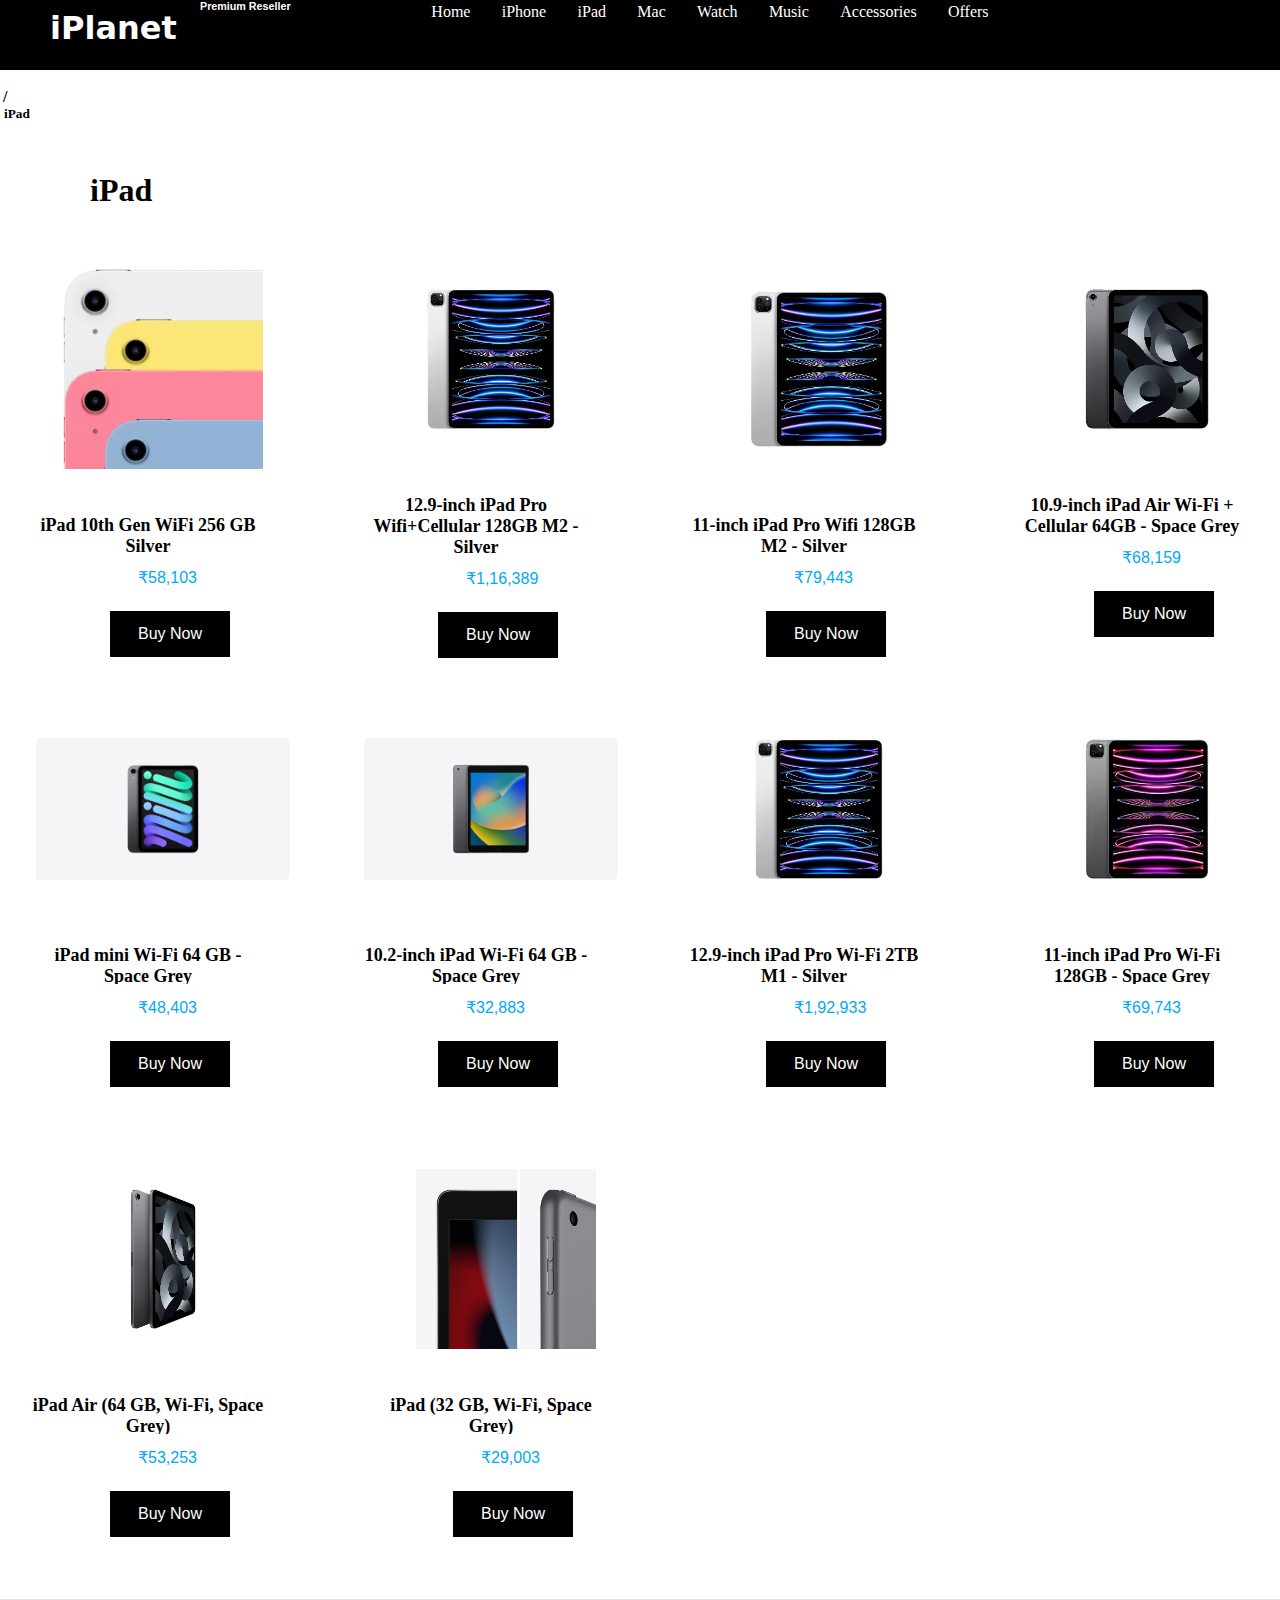
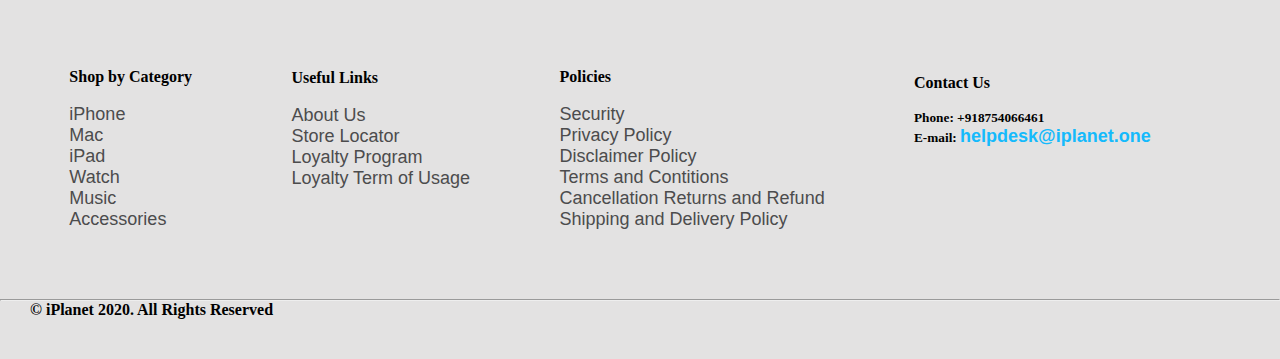
<file: ipad.html>
<!DOCTYPE html>
<html lang="en">
<head>
    <meta charset="UTF-8">
    <meta name="viewport" content="width=device-width, initial-scale=1.0">
    <title>Document</title>

    <link rel="stylesheet" href="./ipad.css">

    <link rel="stylesheet" href="https://cdnjs.cloudflare.com/ajax/libs/font-awesome/6.4.2/css/all.min.css" integrity="sha512-z3gLpd7yknf1YoNbCzqRKc4qyor8gaKU1qmn+CShxbuBusANI9QpRohGBreCFkKxLhei6S9CQXFEbbKuqLg0DA==" crossorigin="anonymous" referrerpolicy="no-referrer" />

</head>
<body>

    <div class="navagation">

        <h1 style="font-family: system-ui, -apple-system, BlinkMacSystemFont, 'Segoe UI', Roboto, Oxygen, Ubuntu, Cantarell, 'Open Sans', 'Helvetica Neue', sans-serif; color: white;margin-left: 50px;padding-top: 9px;">iPlanet</h1>

        <div style="margin-left: 165px;margin-top: -47px;">
            <i class="fa-brands fa-apple fa-3x" style="color: #ffffff;"></i>
        </div>

        <h6 style="font-family: Arial, Helvetica, sans-serif;color: white;margin-left: 200px;margin-top: -28px;">Premium Reseller</h6>

       <div class="nav" style="font-size: medium; height: 30px; width: 800px;">
        <a href="./iplanet.html" style="margin-left: 60px;">Home</a>
        <a href="./iphone.html" style="margin-left: -60px;" >iPhone</a>
        <a href="./ipad.html" style="margin-left: -60px;">iPad</a>
        <a href="./mac.html" style="margin-left: -60px;">Mac</a>
        <a href="#" style="margin-left: -60px;">Watch</a>
        <a href="#" style="margin-left: -60px;">Music</a>
        <a href="#" style="margin-left: -60px;">Accessories</a>
        <a href="#" style="margin-left: -60px;">Offers</a>
       </div>


       <div class="i">

        <div>
            <i  class="fa-solid fa-magnifying-glass fa-2x" style="color: #f2f6fd;"></i>
        </div>
        
       

        <div style="margin-left: 20px;">
            <i class="fa-solid fa-bag-shopping fa-2x" style="color: #f0f2f5;"></i>

        </div>

        <div style="margin-left: 20px;">
            
            <a href="./register.html"><i class="fa-regular fa-user fa-2x" style="color: #ecedef;"></i></a>
       </div>

      </div>

</div>

    <!-- sign in -->

    <div class="head">
        <a href="./iplanet.html">Home</a>
        <p style="margin-left: 3px;"><b>/</b></p>
        <h5 style="margin-left: 4px;">iPad</h5>
    </div>


    <!-- ipad -->

    <div class="ipad">

        <div class="head" style="background-color: white; margin-left: -500px;margin-top: 50px;">
            <h1>iPad</h1>
        </div>

         <div class="row">

            <div class="ipadbox">
                <div class="box-1" style="padding-top: 20px;">
                    <img class="tap" src="./imgs/iPad 10th Gen WiFi 256 GB Silver.webp" style="height: 200px;width: 270px;padding-left: 16px;" >
               <h4>iPad 10th Gen WiFi 256 GB Silver</h4>
               <button type="button">₹58,103</button>
               <button class="add" style="margin-left: 90px;">Buy Now</button>
               
                </div>
          </div>

          <div class="ipadbox">
            <div class="box-1" style="padding-top: 20px;">
                <img class="tap" src="./imgs/12.9-inch iPad Pro Wi‑Fi 2TB M1 - Silver.jpg" style="height: 180px;width: 270px;padding-left: 16px;" >
           <h4>12.9-inch iPad Pro Wifi+Cellular 128GB M2 - Silver</h4>
           <button type="button">₹1,16,389</button>
           <button class="add" style="margin-left: 90px;">Buy Now</button>
           
            </div>

        </div>


        <div class="ipadbox">
            <div class="box-1" style="padding-top: 20px;">
                <img class="tap" src="./imgs/11-inch iPad Pro Wifi 128GB M2 - Silver.jpg" style="height: 200px;width: 270px;padding-left: 16px;" >
           <h4>11-inch iPad Pro Wifi 128GB M2 - Silver</h4>
           <button type="button">₹79,443</button>
           <button class="add" style="margin-left: 90px;">Buy Now</button>
           
            </div>

        </div>


        <div class="ipadbox">
            <div class="box-1" style="padding-top: 20px;">
                <img class="tap" src="./imgs/10.9-inch iPad Air Wi-Fi + Cellular 64GB - Space Grey.jpg" style="height: 180px;width: 270px;padding-left: 16px;" >
           <h4>10.9-inch iPad Air Wi-Fi + Cellular 64GB - Space Grey</h4>
           <button type="button">₹68,159</button>
           <button class="add" style="margin-left: 90px;">Buy Now</button>
           
            </div>

        </div>

   </div>



   <div class="row">

    <div class="ipadbox">
        <div class="box-1" style="padding-top: 20px;">
            <img class="tap" src="./imgs/iPad mini Wi-Fi 64 GB - Space Grey.jpg" style="height: 180px;width: 270px;padding-left: 16px;" >
       <h4>iPad mini Wi-Fi 64 GB - Space Grey</h4>
       <button type="button">₹48,403</button>
       <button class="add" style="margin-left: 90px;">Buy Now</button>
       
        </div>
    </div>

    <div class="ipadbox">
    <div class="box-1" style="padding-top: 20px;">
        <img class="tap" src="./imgs/10.2-inch iPad Wi-Fi 64 GB - Space Grey.jpg" style="height: 180px;width: 270px;padding-left: 16px;" >
   <h4>10.2-inch iPad Wi-Fi 64 GB - Space Grey</h4>
   <button type="button">₹32,883</button>
   <button class="add" style="margin-left: 90px;">Buy Now</button>
   
    </div>

    </div>


    <div class="ipadbox">
    <div class="box-1" style="padding-top: 20px;">
        <img class="tap" src="./imgs/12.9-inch iPad Pro Wi‑Fi 2TB M1 - Silver.jpg" style="height: 180px;width: 270px;padding-left: 16px;" >
   <h4>12.9-inch iPad Pro Wi‑Fi 2TB M1 - Silver</h4>
   <button type="button">₹1,92,933</button>
   <button class="add" style="margin-left: 90px;">Buy Now</button>
   
    </div>

    </div>


    <div class="ipadbox">
    <div class="box-1" style="padding-top: 20px;">
        <img class="tap" src="./imgs/11-inch iPad Pro Wi‑Fi 128GB - Space Grey.webp" style="height: 180px;width: 270px;padding-left: 16px;" >
   <h4>11-inch iPad Pro Wi‑Fi 128GB - Space Grey</h4>
   <button type="button">₹69,743</button>
   <button class="add" style="margin-left: 90px;">Buy Now</button>
   
    </div>

    </div>

</div>


   <div class="ipadrow">

    <div class="ipadbox">
        <div class="box-1" style="padding-top: 20px;">
            <img class="tap" src="./imgs/iPad Air (64 GB, Wi-Fi, Space Grey).jpg" style="height: 180px;width: 270px;padding-left: 16px;" >
       <h4>iPad Air (64 GB, Wi-Fi, Space Grey)</h4>
       <button type="button">₹53,253</button>
       <button class="add" style="margin-left: 90px;">Buy Now</button>
       
        </div>
    
        </div>


            <div class="ipadbox" style="margin-left: 67px;">
                <div class="box-1" style="padding-top: 20px;">
                    <img class="tap" src="./imgs/iPad (32 GB, Wi-Fi, Space Grey).jpg" style="height: 180px;width: 270px;padding-left: 16px;" >
               <h4>iPad (32 GB, Wi-Fi, Space Grey)</h4>
               <button type="button">₹29,003</button>
               <button class="add" style="margin-left: 90px;">Buy Now</button>
               
                </div>
            
                </div>
        

       </div>

    </div>



      <!-- footer -->

      <footer style="margin-top: 40px;">
        <div class="shop">

            <h4>Shop by Category</h4><br>
            
            <li><a href="#">iPhone</a></li>
            <li><a href="#">Mac</a></li>
            <li><a href="#">iPad</a></li>
            <li><a href="#"> Watch</a></li>
            <li><a href="#">Music</a></li>
            <li><a href="#">Accessories</a></li>

        </div>

        <div class="Links">

            <h4>Useful Links</h4><br>

            <li><a href="#">About Us</a></li>
            <li><a href="#">Store Locator</a></li>
            <li><a href="#">Loyalty Program</a></li>
            <li><a href="#">Loyalty Term of Usage</a></li>
            

        </div>

        <div class="Policies">

            <h4>Policies</h4><br>


            <li><a href="#">Security</a></li>
            <li><a href="#">Privacy Policy</a></li>
            <li><a href="#">Disclaimer Policy</a></li>
            <li><a href="#">Terms and Contitions</a></li>
            <li><a href="#">Cancellation Returns and Refund</a></li>
            <li><a href="#">Shipping and Delivery Policy</a></li>
            

        </div>

        <div class="us">

            <h4>Contact Us</h4><br>

            <li><h5>Phone: +918754066461</h5></li>
            <li><h5>E-mail: <a href="#">helpdesk@iplanet.one</a></h5></li><br>

            <div class="follow">
                <div class="follow">
                    <a href="https://www.facebook.com/campaign/landing.php?campaign_id=14884913640&extra_1=s|c|550525805682|b|fb%27%27%27%27|&placement=&creative=550525805682&keyword=fb%27%27%27%27&partner_id=googlesem&extra_2=campaignid%3D14884913640%26adgroupid%3D128696221592%26matchtype%3Db%26network%3Dg%26source%3Dnotmobile%26search_or_content%3Ds%26device%3Dc%26devicemodel%3D%26adposition%3D%26target%3D%26targetid%3Dkwd-327681933321%26loc_physical_ms%3D9061898%26loc_interest_ms%3D%26feeditemid%3D%26param1%3D%26param2%3D&gclid=CjwKCAjwu4WoBhBkEiwAojNdXsUvC836Pyt0iDlbaYFWJ09WpZYQhrmRepn6_rAoSaRHdLjjNaB9fBoCU6oQAvD_BwE"><i class="fa-brands fa-facebook" style="color: #1d6ffc;" ></i></a>

                    <a href="https://www.instagram.com/"><i class="fa-brands fa-instagram" style="color: #f21864;"></i></a>

                    <a href="https://twitter.com/i/flow/login"><i class="fa-brands fa-twitter" style="color: #1d6ffc;"></i></a>

                    <a href="https://in.linkedin.com/?original_referer=https%3A%2F%2Fwww.google.com%2F"><i class="fa-brands fa-linkedin"></i></a>
            </div>

        </div>



    </footer>

        <div class="line">
            <hr>

            <h4 style="margin-left: 30px;">© iPlanet 2020. All Rights Reserved</h4>
        </div>



    
</body>
</html>
</file>
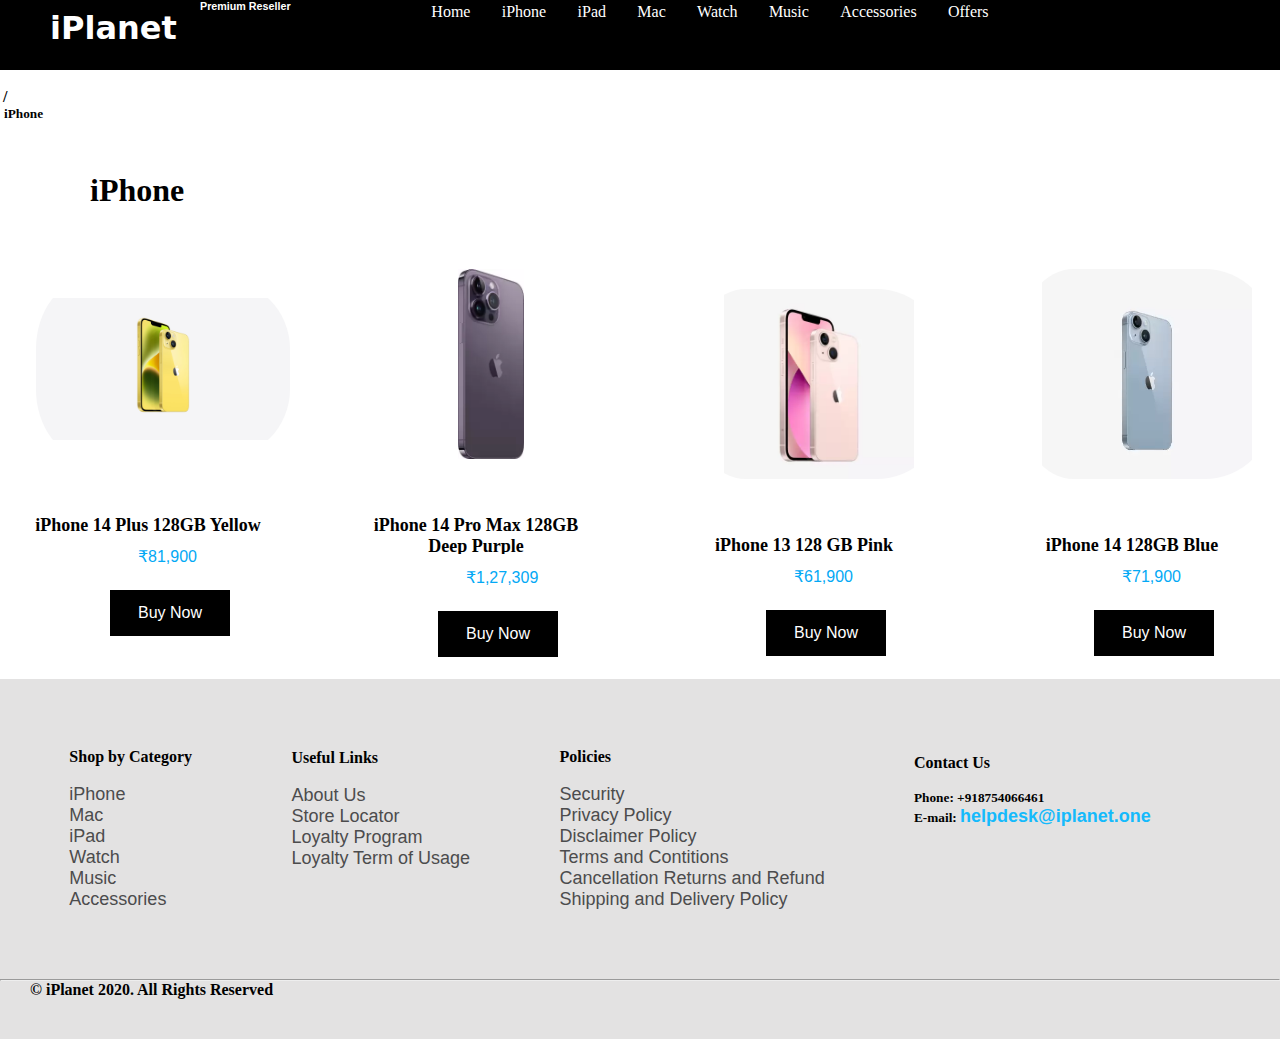
<file: iphone.html>
<!DOCTYPE html>
<html lang="en">
<head>
    <meta charset="UTF-8">
    <meta name="viewport" content="width=device-width, initial-scale=1.0">
    <title>Document</title>
    <link rel="stylesheet" href="./iphone.css">

    <link rel="stylesheet" href="https://cdnjs.cloudflare.com/ajax/libs/font-awesome/6.4.2/css/all.min.css" integrity="sha512-z3gLpd7yknf1YoNbCzqRKc4qyor8gaKU1qmn+CShxbuBusANI9QpRohGBreCFkKxLhei6S9CQXFEbbKuqLg0DA==" crossorigin="anonymous" referrerpolicy="no-referrer" />

</head>
<body>

    <div class="navagation">

        <h1 style="font-family: system-ui, -apple-system, BlinkMacSystemFont, 'Segoe UI', Roboto, Oxygen, Ubuntu, Cantarell, 'Open Sans', 'Helvetica Neue', sans-serif; color: white;margin-left: 50px;padding-top: 9px;">iPlanet</h1>

        <div style="margin-left: 165px;margin-top: -47px;">
            <i class="fa-brands fa-apple fa-3x" style="color: #ffffff;"></i>
        </div>

        <h6 style="font-family: Arial, Helvetica, sans-serif;color: white;margin-left: 200px;margin-top: -28px;">Premium Reseller</h6>

       <div class="nav" style="font-size: medium; height: 30px; width: 800px;">
        <a href="./iplanet.html" style="margin-left: 60px;">Home</a>
        <a href="./iphone.html" style="margin-left: -60px;" >iPhone</a>
        <a href="./ipad.html" style="margin-left: -60px;">iPad</a>
        <a href="./mac.html" style="margin-left: -60px;">Mac</a>
        <a href="#" style="margin-left: -60px;">Watch</a>
        <a href="#" style="margin-left: -60px;">Music</a>
        <a href="#" style="margin-left: -60px;">Accessories</a>
        <a href="#" style="margin-left: -60px;">Offers</a>
       </div>


       <div class="i">

        <div>
            <i  class="fa-solid fa-magnifying-glass fa-2x" style="color: #f2f6fd;"></i>
        </div>
        
       

        <div style="margin-left: 20px;">
            <i class="fa-solid fa-bag-shopping fa-2x" style="color: #f0f2f5;"></i>

        </div>

        <div style="margin-left: 20px;">
            
            <a href="./register.html"><i class="fa-regular fa-user fa-2x" style="color: #ecedef;"></i></a>
       </div>

      </div>

</div>

    <!-- sign in -->

    <div class="head">
        <a href="./iplanet.html">Home</a>
        <p style="margin-left: 3px;"><b>/</b></p>
        <h5 style="margin-left: 4px;">iPhone</h5>
    </div>

    <!-- iphone -->


    <div class="head" style="background-color: white; margin-left: -500px;margin-top: 50px;">
        <h1>iPhone</h1>
    </div>


    <div class="iPhone" style="margin-top: 20px;">

        <div class="row">

        <div class="iphonebox">
            <div class="box-1" style="padding-top: 20px;">
                <img  class="phone" src="./imgs/iPhone 14 Plus 128GB Yellow.jpg" style="height: 180px;width: 270px;padding-left: 16px;margin-top: -10px" >
           <h4>iPhone 14 Plus 128GB Yellow</h4>
           <button type="button">₹81,900</button>
           <button class="add" style="margin-left: 90px;"><a href="./index.html">Buy Now</a></button>
           
            </div>
            
        </div>


        <div class="iphonebox">
            <div class="box-1">
                <img class="phone" src="./imgs/iPhone 14 Pro Max 128GB Deep Purple.webp" style="height: 190px;width: 270px;padding-left: 16px;" >
           <h4>iPhone 14 Pro Max 128GB Deep Purple</h4>
           <button type="button">₹1,27,309</button>
           <button class="add" style="margin-left: 90px;">Buy Now</button>
           
            </div>
            
        </div>

        <div class="iphonebox">
            <div class="box-1" style="padding-top: 20px;">
                <img class="phone" src="./imgs/iPhone 13 128 GB Pink.webp" style="height: 190px;width: 270px;padding-left: 16px;" >
           <h4>iPhone 13 128 GB Pink</h4>
           <button type="button">₹61,900</button>
           <button class="add" style="margin-left: 90px;">Buy Now</button>
           
            </div>
            
        </div>


        <div class="iphonebox">
            <div class="box-1" style="padding-top: 20px;">
                <img class="phone" src="./imgs/iPhone 14 128GB Blue.webp" style="height: 210px;width: 270px;padding-left: 16px;margin-top: -20px" >
           <h4>iPhone 14 128GB Blue</h4>
           <button type="button">₹71,900</button>
           <button class="add" style="margin-left: 90px;">Buy Now</button>
           
            </div>
            
        </div>


    </div>


</div>


      <!-- footer -->

      <footer>
        <div class="shop">

            <h4>Shop by Category</h4><br>
            
            <li><a href="#">iPhone</a></li>
            <li><a href="#">Mac</a></li>
            <li><a href="#">iPad</a></li>
            <li><a href="#"> Watch</a></li>
            <li><a href="#">Music</a></li>
            <li><a href="#">Accessories</a></li>

        </div>

        <div class="Links">

            <h4>Useful Links</h4><br>

            <li><a href="#">About Us</a></li>
            <li><a href="#">Store Locator</a></li>
            <li><a href="#">Loyalty Program</a></li>
            <li><a href="#">Loyalty Term of Usage</a></li>
            

        </div>

        <div class="Policies">

            <h4>Policies</h4><br>


            <li><a href="#">Security</a></li>
            <li><a href="#">Privacy Policy</a></li>
            <li><a href="#">Disclaimer Policy</a></li>
            <li><a href="#">Terms and Contitions</a></li>
            <li><a href="#">Cancellation Returns and Refund</a></li>
            <li><a href="#">Shipping and Delivery Policy</a></li>
            

        </div>

        <div class="us">

            <h4>Contact Us</h4><br>

            <li><h5>Phone: +918754066461</h5></li>
            <li><h5>E-mail: <a href="#">helpdesk@iplanet.one</a></h5></li><br>

            <div class="follow">
                <div class="follow">
                    <a href="https://www.facebook.com/campaign/landing.php?campaign_id=14884913640&extra_1=s|c|550525805682|b|fb%27%27%27%27|&placement=&creative=550525805682&keyword=fb%27%27%27%27&partner_id=googlesem&extra_2=campaignid%3D14884913640%26adgroupid%3D128696221592%26matchtype%3Db%26network%3Dg%26source%3Dnotmobile%26search_or_content%3Ds%26device%3Dc%26devicemodel%3D%26adposition%3D%26target%3D%26targetid%3Dkwd-327681933321%26loc_physical_ms%3D9061898%26loc_interest_ms%3D%26feeditemid%3D%26param1%3D%26param2%3D&gclid=CjwKCAjwu4WoBhBkEiwAojNdXsUvC836Pyt0iDlbaYFWJ09WpZYQhrmRepn6_rAoSaRHdLjjNaB9fBoCU6oQAvD_BwE"><i class="fa-brands fa-facebook" style="color: #1d6ffc;" ></i></a>

                    <a href="https://www.instagram.com/"><i class="fa-brands fa-instagram" style="color: #f21864;"></i></a>

                    <a href="https://twitter.com/i/flow/login"><i class="fa-brands fa-twitter" style="color: #1d6ffc;"></i></a>

                    <a href="https://in.linkedin.com/?original_referer=https%3A%2F%2Fwww.google.com%2F"><i class="fa-brands fa-linkedin"></i></a>
            </div>

        </div>



    </footer>

        <div class="line">
            <hr>

            <h4 style="margin-left: 30px;">© iPlanet 2020. All Rights Reserved</h4>
        </div>




    
</body>
</html>
</file>
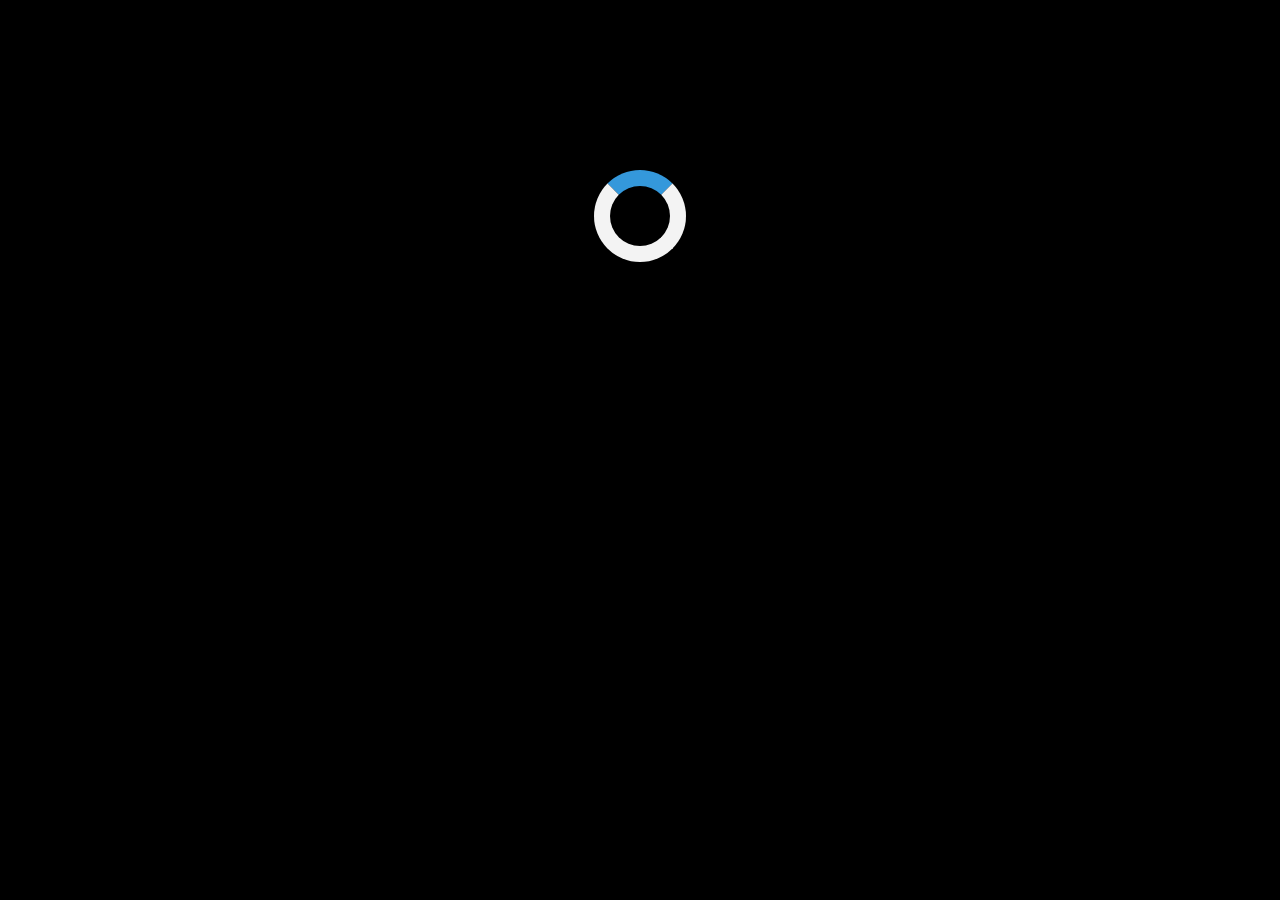
<file: loading.html>
<!DOCTYPE html>
<html lang="en">
<head>
    <meta charset="UTF-8">
    <meta name="viewport" content="width=device-width, initial-scale=1.0">
    <title>Document</title>
    <link rel="stylesheet" href="./loader.css">
</head>
<body style="background-color: black;">

    <center><br><br><br><br><br><br><br><br><br>

        <div class="loader">

        </div>
    </center>
    
</body>
</html>
</file>
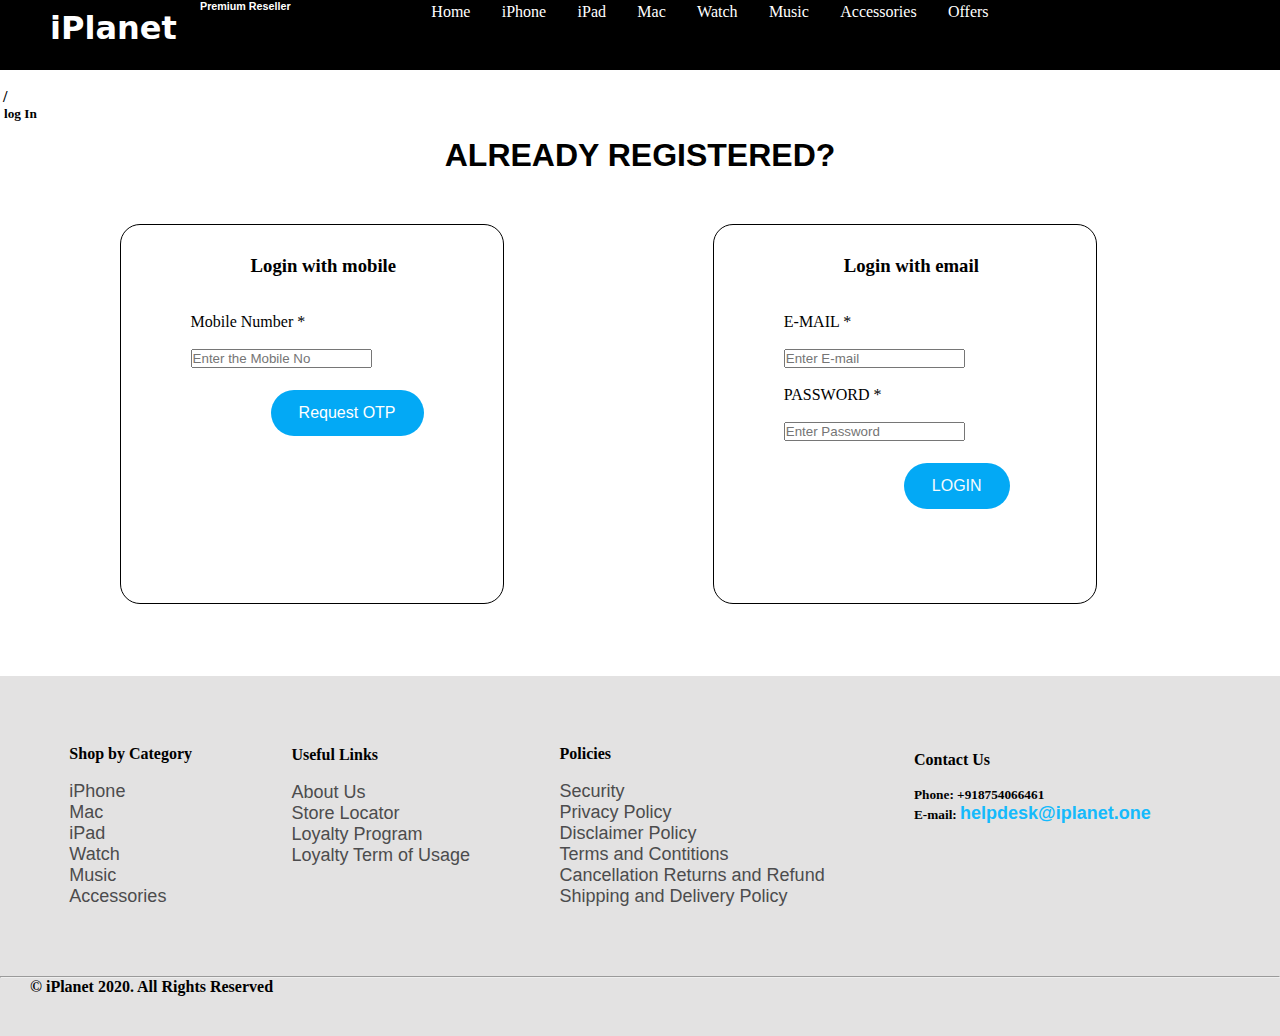
<file: log.html>
<!DOCTYPE html>
<html lang="en">
<head>
    <meta charset="UTF-8">
    <meta name="viewport" content="width=device-width, initial-scale=1.0">
    <title>Document</title>

    <link rel="stylesheet" href="./log.css">
    

    <link rel="stylesheet" href="https://cdnjs.cloudflare.com/ajax/libs/font-awesome/6.4.2/css/all.min.css" integrity="sha512-z3gLpd7yknf1YoNbCzqRKc4qyor8gaKU1qmn+CShxbuBusANI9QpRohGBreCFkKxLhei6S9CQXFEbbKuqLg0DA==" crossorigin="anonymous" referrerpolicy="no-referrer" />


</head>
<body>
    <div class="navagation">

        <h1 style="font-family: system-ui, -apple-system, BlinkMacSystemFont, 'Segoe UI', Roboto, Oxygen, Ubuntu, Cantarell, 'Open Sans', 'Helvetica Neue', sans-serif; color: white;margin-left: 50px;padding-top: 9px;">iPlanet</h1>

        <div style="margin-left: 165px;margin-top: -47px;">
            <i class="fa-brands fa-apple fa-3x" style="color: #ffffff;"></i>
        </div>

        <h6 style="font-family: Arial, Helvetica, sans-serif;color: white;margin-left: 200px;margin-top: -28px;">Premium Reseller</h6>

       <div class="nav" style="font-size: medium; height: 30px; width: 800px;">
        <a href="./iplanet.html" style="margin-left: 60px;">Home</a>
        <a href="#" style="margin-left: -60px;" >iPhone</a>
        <a href="#" style="margin-left: -60px;">iPad</a>
        <a href="#" style="margin-left: -60px;">Mac</a>
        <a href="#" style="margin-left: -60px;">Watch</a>
        <a href="#" style="margin-left: -60px;">Music</a>
        <a href="#" style="margin-left: -60px;">Accessories</a>
        <a href="#" style="margin-left: -60px;">Offers</a>
       </div>


       <div class="i">

        <div>
            <i  class="fa-solid fa-magnifying-glass fa-2x" style="color: #f2f6fd;"></i>
        </div>
        
       

        <div style="margin-left: 20px;">
            <i class="fa-solid fa-bag-shopping fa-2x" style="color: #f0f2f5;"></i>

        </div>

        <div style="margin-left: 20px;">
            
            <a href="./register.html"><i class="fa-regular fa-user fa-2x" style="color: #ecedef;"></i></a>
       </div>

      </div>

</div>

    <!-- sign in -->

    <div class="head">
        <a href="./iplanet.html">Home</a>
        <p style="margin-left: 3px;"><b>/</b></p>
        <h5 style="margin-left: 4px;">log In</h5>
    </div>

    <!-- form -->

    <h1 style="font-family: 'Lucida Sans', 'Lucida Sans Regular', 'Lucida Grande', 'Lucida Sans Unicode', Geneva, Verdana, sans-serif;margin-top: 15px; text-align: center;">ALREADY REGISTERED?</h1>

    <div class="sign" style="margin-top: 50px;">
        

        <table >
            
            <form action="#">
                <div class="login1">
                    <h3 style="margin-left: 60px;margin-top: 30px;">Login with mobile</h3>
                    <br><br>
                    <label for="m.no">Mobile Number *</label><br><br>
                    <input  type="text"placeholder="Enter the Mobile No"
                    name="mobile"required><br><br><br>
                    <button class="logbt1"  type="otp">Request OTP</button>

                </div><br>

                <div class="login1">
                    <h3 style="margin-left: 60px;margin-top: 30px;">Login with email</h3>
                    <br><br>
                    
                    <label for="email">E-MAIL *</label><br><br>
                    <input  type="text" placeholder="Enter E-mail"required><br><br>

                    <label for="Password">PASSWORD *</label><br><br>
                    <input  type="text" placeholder="Enter Password"required><br><br><br>

                    <button class="logbt" type="Login">LOGIN</button>

                    

                </div>

            </form>

        </table>

    </div><br><br><br><br>


      <!-- footer -->

      <footer>
        <div class="shop">

            <h4>Shop by Category</h4><br>
            
            <li><a href="#">iPhone</a></li>
            <li><a href="#">Mac</a></li>
            <li><a href="#">iPad</a></li>
            <li><a href="#"> Watch</a></li>
            <li><a href="#">Music</a></li>
            <li><a href="#">Accessories</a></li>

        </div>

        <div class="Links">

            <h4>Useful Links</h4><br>

            <li><a href="#">About Us</a></li>
            <li><a href="#">Store Locator</a></li>
            <li><a href="#">Loyalty Program</a></li>
            <li><a href="#">Loyalty Term of Usage</a></li>
            

        </div>

        <div class="Policies">

            <h4>Policies</h4><br>


            <li><a href="#">Security</a></li>
            <li><a href="#">Privacy Policy</a></li>
            <li><a href="#">Disclaimer Policy</a></li>
            <li><a href="#">Terms and Contitions</a></li>
            <li><a href="#">Cancellation Returns and Refund</a></li>
            <li><a href="#">Shipping and Delivery Policy</a></li>
            

        </div>

        <div class="us">

            <h4>Contact Us</h4><br>

            <li><h5>Phone: +918754066461</h5></li>
            <li><h5>E-mail: <a href="#">helpdesk@iplanet.one</a></h5></li><br>

            <div class="follow">
              <div class="follow">
                <a href="https://www.facebook.com/campaign/landing.php?campaign_id=14884913640&extra_1=s|c|550525805682|b|fb%27%27%27%27|&placement=&creative=550525805682&keyword=fb%27%27%27%27&partner_id=googlesem&extra_2=campaignid%3D14884913640%26adgroupid%3D128696221592%26matchtype%3Db%26network%3Dg%26source%3Dnotmobile%26search_or_content%3Ds%26device%3Dc%26devicemodel%3D%26adposition%3D%26target%3D%26targetid%3Dkwd-327681933321%26loc_physical_ms%3D9061898%26loc_interest_ms%3D%26feeditemid%3D%26param1%3D%26param2%3D&gclid=CjwKCAjwu4WoBhBkEiwAojNdXsUvC836Pyt0iDlbaYFWJ09WpZYQhrmRepn6_rAoSaRHdLjjNaB9fBoCU6oQAvD_BwE"><i class="fa-brands fa-facebook" style="color: #1d6ffc;" ></i></a>

                <a href="https://www.instagram.com/"><i class="fa-brands fa-instagram" style="color: #f21864;"></i></a>

                <a href="https://twitter.com/i/flow/login"><i class="fa-brands fa-twitter" style="color: #1d6ffc;"></i></a>

                <a href="https://in.linkedin.com/?original_referer=https%3A%2F%2Fwww.google.com%2F"><i class="fa-brands fa-linkedin"></i></a>
            </div>

        </div>



    </footer>

        <div class="line">
            <hr>

            <h4 style="margin-left: 30px;">© iPlanet 2020. All Rights Reserved</h4>
        </div>
    
</body>
</html>
</file>
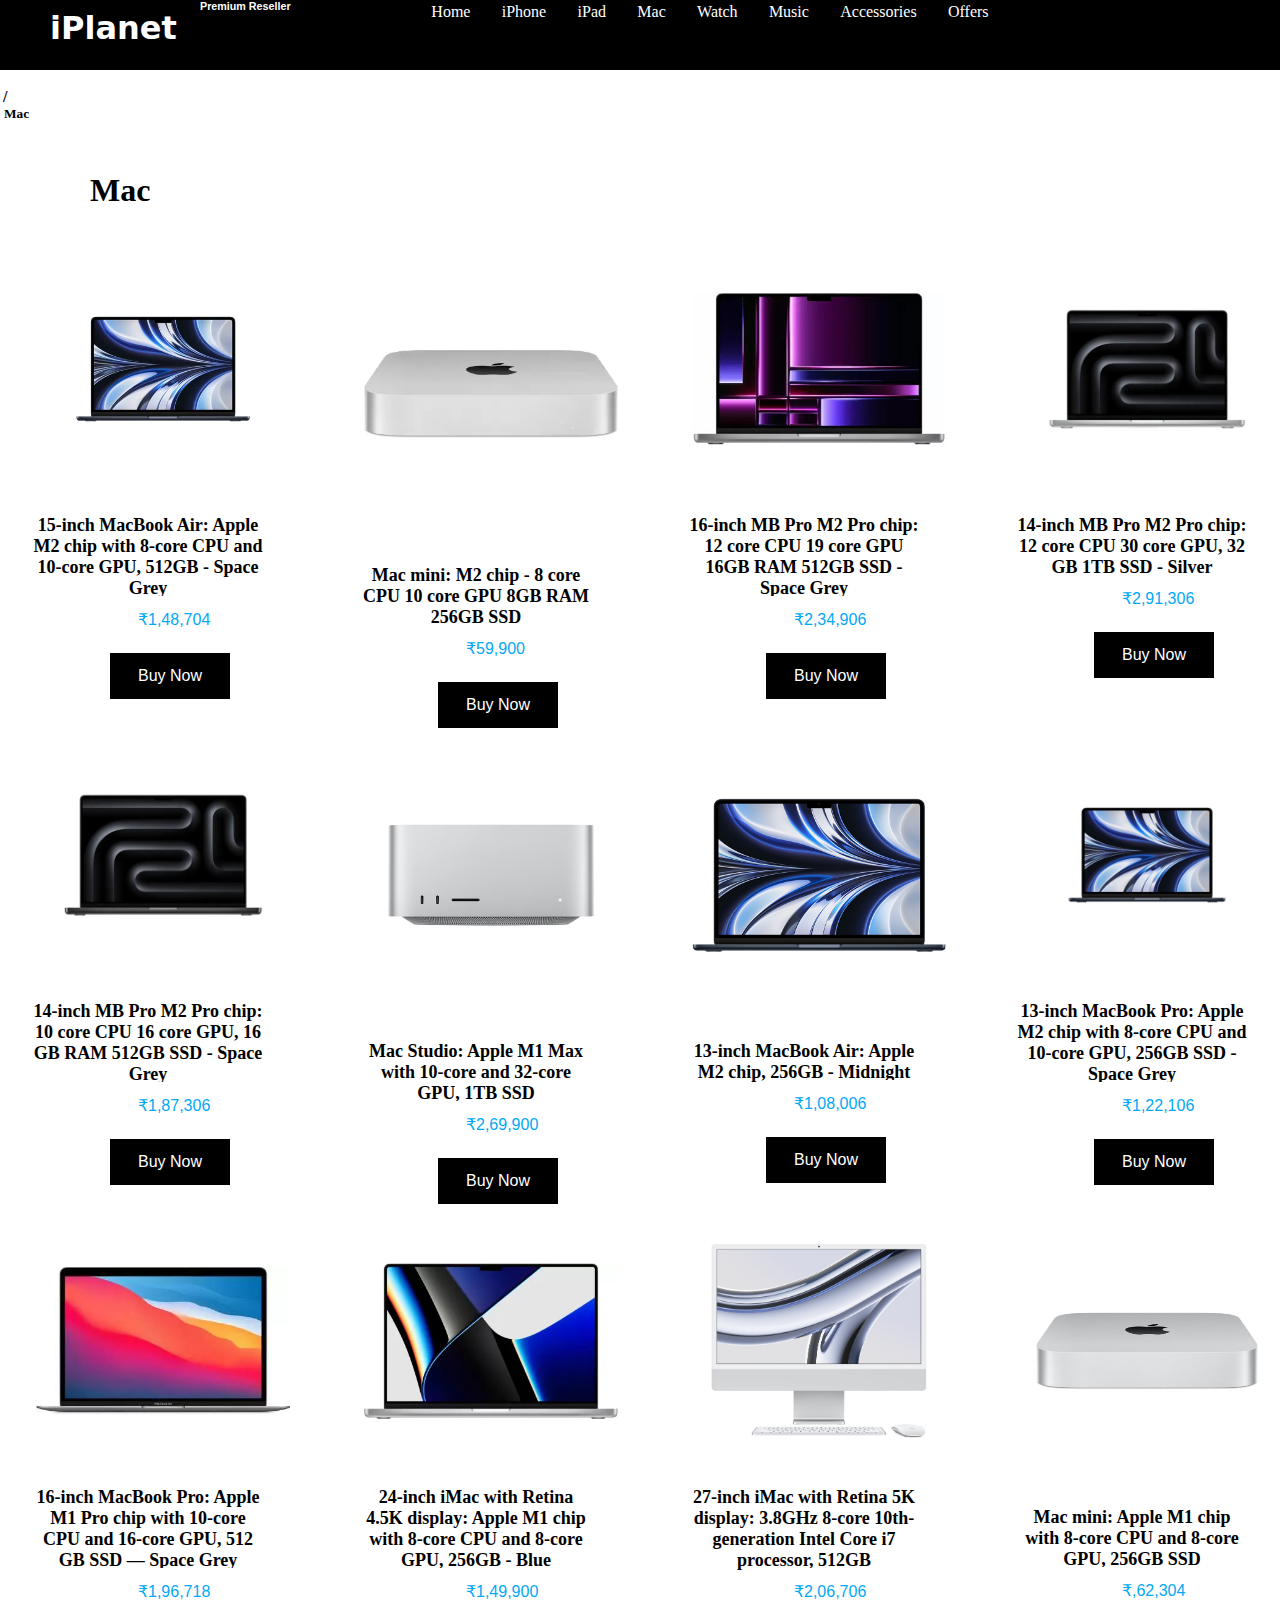
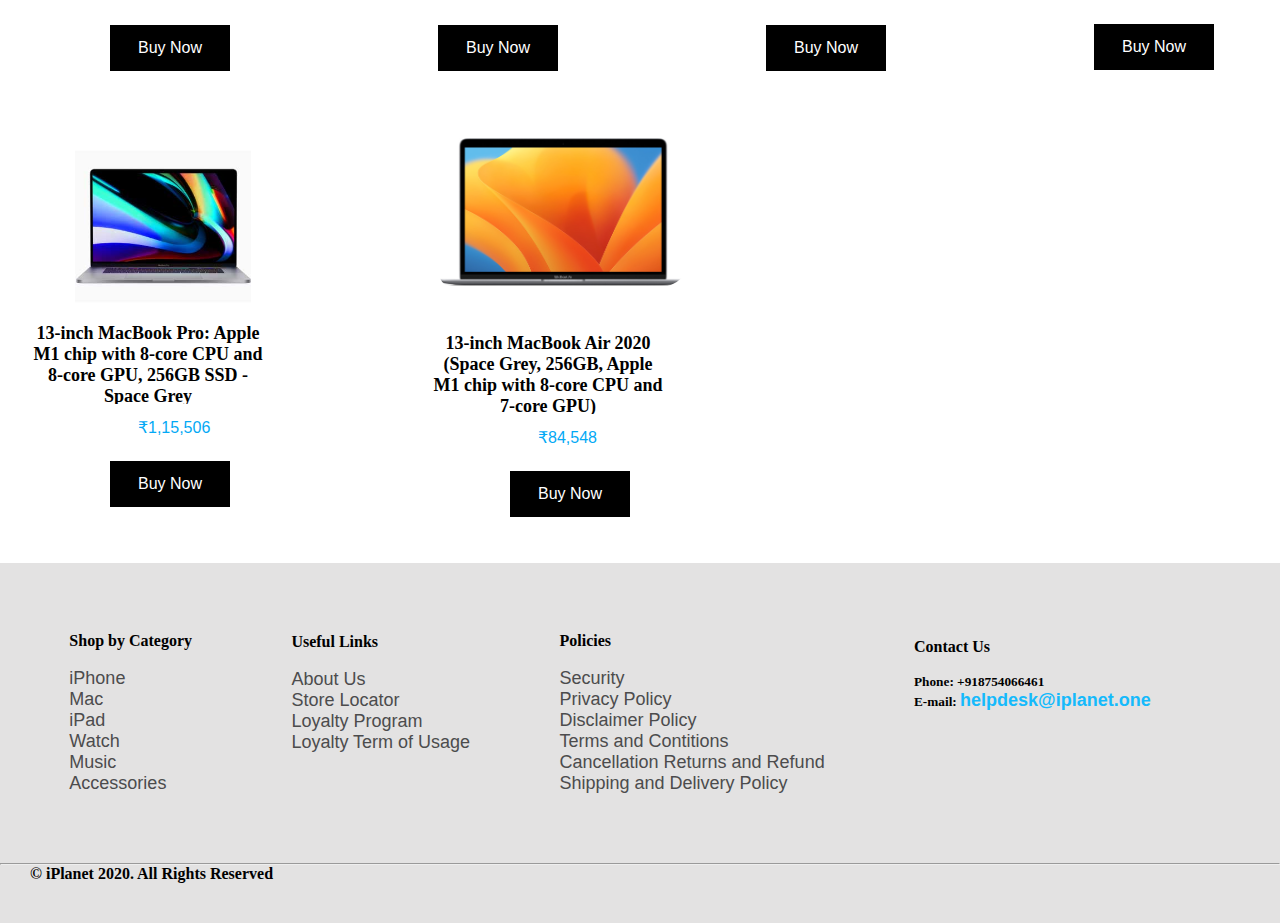
<file: mac.html>
<!DOCTYPE html>
<html lang="en">
<head>
    <meta charset="UTF-8">
    <meta name="viewport" content="width=device-width, initial-scale=1.0">
    <title>Document</title>

    <link rel="stylesheet" href="./mac.css">

    <link rel="stylesheet" href="https://cdnjs.cloudflare.com/ajax/libs/font-awesome/6.4.2/css/all.min.css" integrity="sha512-z3gLpd7yknf1YoNbCzqRKc4qyor8gaKU1qmn+CShxbuBusANI9QpRohGBreCFkKxLhei6S9CQXFEbbKuqLg0DA==" crossorigin="anonymous" referrerpolicy="no-referrer" />
</head>
<body>

    <div class="navagation">

        <h1 style="font-family: system-ui, -apple-system, BlinkMacSystemFont, 'Segoe UI', Roboto, Oxygen, Ubuntu, Cantarell, 'Open Sans', 'Helvetica Neue', sans-serif; color: white;margin-left: 50px;padding-top: 9px;">iPlanet</h1>

        <div style="margin-left: 165px;margin-top: -47px;">
            <i class="fa-brands fa-apple fa-3x" style="color: #ffffff;"></i>
        </div>

        <h6 style="font-family: Arial, Helvetica, sans-serif;color: white;margin-left: 200px;margin-top: -28px;">Premium Reseller</h6>

       <div class="nav" style="font-size: medium; height: 30px; width: 800px;">
        <a href="./iplanet.html" style="margin-left: 60px;">Home</a>
        <a href="./iphone.html" style="margin-left: -60px;" >iPhone</a>
        <a href="./ipad.html" style="margin-left: -60px;">iPad</a>
        <a href="./mac.html" style="margin-left: -60px;">Mac</a>
        <a href="#" style="margin-left: -60px;">Watch</a>
        <a href="#" style="margin-left: -60px;">Music</a>
        <a href="#" style="margin-left: -60px;">Accessories</a>
        <a href="#" style="margin-left: -60px;">Offers</a>
       </div>


       <div class="i">

        <div>
            <i  class="fa-solid fa-magnifying-glass fa-2x" style="color: #f2f6fd;"></i>
        </div>
        
       

        <div style="margin-left: 20px;">
            <i class="fa-solid fa-bag-shopping fa-2x" style="color: #f0f2f5;"></i>

        </div>

        <div style="margin-left: 20px;">
            
            <a href="./register.html"><i class="fa-regular fa-user fa-2x" style="color: #ecedef;"></i></a>
       </div>

      </div>

</div>

    <!-- sign in -->

    <div class="head">
        <a href="./iplanet.html">Home</a>
        <p style="margin-left: 3px;"><b>/</b></p>
        <h5 style="margin-left: 4px;">Mac</h5>
    </div>


    <!-- ipad -->

    <di class="ipad">

        <div class="head" style="background-color: white; margin-left: -500px;margin-top: 50px;">
            <h1>Mac</h1>
        </div>


        <div class="row">

            <div class="macbox">
                <div class="box-1" style="padding-top: 20px;">
                    <img class="mac" src="./imgs/Apple M2.webp" style="height: 200px;width: 270px;padding-left: 16px;" >
               <h4>15-inch MacBook Air: Apple M2 chip with 8-core CPU and 10-core GPU, 512GB - Space Grey</h4>
               <button type="button">₹1,48,704</button>
               <button class="add" style="margin-left: 90px;">Buy Now</button>
               
                </div>
          </div>



          <div class="macbox">
            <div class="box-1" style="padding-top: 20px;">
                <img class="mac" src="./imgs/Mac mini M2.webp" style="height: 250px;width: 270px;padding-left: 16px;" >
           <h4>Mac mini: M2 chip - 8 core CPU 10 core GPU 8GB RAM 256GB SSD</h4>
           <button type="button">₹59,900</button>
           <button class="add" style="margin-left: 90px;">Buy Now</button>
           
            </div>
         </div>


         <div class="macbox">
            <div class="box-1" style="padding-top: 20px;">
                <img class="mac" src="./imgs/Pro M2.webp" style="height: 200px;width: 270px;padding-left: 16px;" >
           <h4>16-inch MB Pro M2 Pro chip: 12 core CPU 19 core GPU 16GB RAM 512GB SSD - Space Grey</h4>
           <button type="button">₹2,34,906</button>
           <button class="add" style="margin-left: 90px;">Buy Now</button>
           
            </div>
         </div>


         <div class="macbox">
            <div class="box-1" style="padding-top: 20px;">
                <img class="mac" src="./imgs/14-inch MB Pro M2 Pro chip Silver.jpg" style="height: 200px;width: 270px;padding-left: 16px;" >
           <h4>14-inch MB Pro M2 Pro chip: 12 core CPU 30 core GPU, 32 GB 1TB SSD - Silver</h4>
           <button type="button">₹2,91,306</button>
           <button class="add" style="margin-left: 90px;">Buy Now</button>
           
            </div>
         </div>


     </div><br><br>


     <div class="row">

        <div class="macbox">
            <div class="box-1" style="padding-top: 20px;">
                <img class="mac" src="./imgs/14-inch MB Pro M2 Pro chipSpace Grey.jpg" style="height: 200px;width: 270px;padding-left: 16px;" >
           <h4>14-inch MB Pro M2 Pro chip: 10 core CPU 16 core GPU, 16 GB RAM 512GB SSD - Space Grey</h4>
           <button type="button">₹1,87,306</button>
           <button class="add" style="margin-left: 90px;">Buy Now</button>
           
            </div>
         </div>


         <div class="macbox">
            <div class="box-1" style="padding-top: 20px;">
                <img class="mac" src="./imgs/Mac Studio Apple M1 Max with 10-core and 32-core GPU, 1TB SSD.jpg" style="height: 240px;width: 270px;padding-left: 16px;" >
           <h4>Mac Studio: Apple M1 Max with 10-core and 32-core GPU, 1TB SSD</h4>
           <button type="button">₹2,69,900</button>
           <button class="add" style="margin-left: 90px;">Buy Now</button>
           
            </div>
         </div>


         <div class="macbox">
            <div class="box-1" style="padding-top: 20px;">
                <img class="mac" src="./imgs/13-inch MacBook Air Apple M2 chip, 256GB - Midnight.jpg" style="height: 240px;width: 270px;padding-left: 16px;" >
           <h4>13-inch MacBook Air: Apple M2 chip, 256GB - Midnight</h4>
           <button type="button">₹1,08,006</button>
           <button class="add" style="margin-left: 90px;">Buy Now</button>
           
            </div>
         </div>


         <div class="macbox">
            <div class="box-1" style="padding-top: 20px;">
                <img class="mac" src="./imgs/13-inch MacBook Pro Apple M2 chip with 8-core CPU and 10-core GPU, 256GB SSD - Space Grey.jpg" style="height: 200px;width: 270px;padding-left: 16px;" >
           <h4>13-inch MacBook Pro: Apple M2 chip with 8-core CPU and 10-core GPU, 256GB SSD - Space Grey</h4>
           <button type="button">₹1,22,106</button>
           <button class="add" style="margin-left: 90px;">Buy Now</button>
           
            </div>
         </div>

      </div><br><br>


      <div class="row">

        <div class="macbox">
            <div class="box-1" style="padding-top: 20px;">
                <img class="mac" src="./imgs/mac book m1 gray.webp" style="height: 200px;width: 270px;padding-left: 16px;" >
           <h4>16-inch MacBook Pro: Apple M1 Pro chip with 10‑core CPU and 16‑core GPU, 512 GB SSD — Space Grey</h4>
           <button type="button">₹1,96,718</button>
           <button class="add" style="margin-left: 90px;">Buy Now</button>
           
            </div>
         </div>

         <div class="macbox" >
            <div class="box-1" style="padding-top: 20px;">
                <img class="mac" src="./imgs/mac book m1.webp" style="height: 200px;width: 270px;padding-left: 16px;" >
           <h4>24-inch iMac with Retina 4.5K display: Apple M1 chip with 8‑core CPU and 8‑core GPU, 256GB - Blue</h4>
           <button type="button">₹1,49,900</button>
           <button class="add" style="margin-left: 90px;">Buy Now</button>
           
            </div>
         </div>


         <div class="macbox">
            <div class="box-1" style="padding-top: 20px;">
                <img class="mac" src="./imgs/27-inch iMac with Retina 5K display3.8GHz 8-core 10th-generation Intel Core i7 processor, 512GB.jpg" style="height: 200px;width: 270px;padding-left: 16px;" >
           <h4>27-inch iMac with Retina 5K display: 3.8GHz 8-core 10th-generation Intel Core i7 processor, 512GB</h4>
           <button type="button">₹2,06,706</button>
           <button class="add" style="margin-left: 90px;">Buy Now</button>
           
            </div>
         </div>


         <div class="macbox">
            <div class="box-1" style="padding-top: 20px;">
                <img class="mac" src="./imgs/Mac mini Apple M1 chip with 8‑core CPU and 8‑core GPU, 256GB SSD.jpg" style="height: 220px;width: 270px;padding-left: 16px;" >
           <h4>Mac mini: Apple M1 chip with 8‑core CPU and 8‑core GPU, 256GB SSD</h4>
           <button type="button">₹,62,304</button>
           <button class="add" style="margin-left: 90px;">Buy Now</button>
           
            </div>
         </div>

    </div><br><br>



           <div class="macbox">
            <div class="box-1" style="padding-top: 20px;">
                <img class="mac" src="./imgs/13-inch MacBook ProApple M1 chip with 8‑core CPU and 8‑core GPU, 256GB SSD - Space Grey.jpg" style="height: 200px;width: 270px;padding-left: 16px;" >
           <h4 style="margin-top: -20px;">13-inch MacBook Pro: Apple M1 chip with 8‑core CPU and 8‑core GPU, 256GB SSD - Space Grey</h4>
           <button type="button">₹1,15,506</button>
           <button class="add" style="margin-left: 90px;">Buy Now</button>
           
            </div>
         </div>


         <div class="macbox" style="margin-left: 420px;margin-top: -400px;">
            <div class="box-1" style="padding-top: 20px;">
                <img class="mac" src="./imgs/13-inch MacBook Air 2020 (Space Grey, 256GB, Apple M1 chip with 8-core CPU and 7-core GPU).jpg" style="height: 150px;width: 270px;padding-left: 16px;" >
           <h4>13-inch MacBook Air 2020 (Space Grey, 256GB, Apple M1 chip with 8-core CPU and 7-core GPU)</h4>
           <button type="button">₹84,548</button>
           <button class="add" style="margin-left: 90px;">Buy Now</button>
           
            </div>
         </div><br>
         <br>


           <!-- footer -->

        <footer>
            <div class="shop">

                <h4>Shop by Category</h4><br>
                
                <li><a href="#">iPhone</a></li>
                <li><a href="#">Mac</a></li>
                <li><a href="#">iPad</a></li>
                <li><a href="#"> Watch</a></li>
                <li><a href="#">Music</a></li>
                <li><a href="#">Accessories</a></li>

            </div>

            <div class="Links">

                <h4>Useful Links</h4><br>

                <li><a href="#">About Us</a></li>
                <li><a href="#">Store Locator</a></li>
                <li><a href="#">Loyalty Program</a></li>
                <li><a href="#">Loyalty Term of Usage</a></li>
                

            </div>

            <div class="Policies">

                <h4>Policies</h4><br>


                <li><a href="#">Security</a></li>
                <li><a href="#">Privacy Policy</a></li>
                <li><a href="#">Disclaimer Policy</a></li>
                <li><a href="#">Terms and Contitions</a></li>
                <li><a href="#">Cancellation Returns and Refund</a></li>
                <li><a href="#">Shipping and Delivery Policy</a></li>
                

            </div>

            <div class="us">

                <h4>Contact Us</h4><br>

                <li><h5>Phone: +918754066461</h5></li>
                <li><h5>E-mail: <a href="#">helpdesk@iplanet.one</a></h5></li><br>

                <div class="follow">
                    <div class="follow">
                        <a href="https://www.facebook.com/campaign/landing.php?campaign_id=14884913640&extra_1=s|c|550525805682|b|fb%27%27%27%27|&placement=&creative=550525805682&keyword=fb%27%27%27%27&partner_id=googlesem&extra_2=campaignid%3D14884913640%26adgroupid%3D128696221592%26matchtype%3Db%26network%3Dg%26source%3Dnotmobile%26search_or_content%3Ds%26device%3Dc%26devicemodel%3D%26adposition%3D%26target%3D%26targetid%3Dkwd-327681933321%26loc_physical_ms%3D9061898%26loc_interest_ms%3D%26feeditemid%3D%26param1%3D%26param2%3D&gclid=CjwKCAjwu4WoBhBkEiwAojNdXsUvC836Pyt0iDlbaYFWJ09WpZYQhrmRepn6_rAoSaRHdLjjNaB9fBoCU6oQAvD_BwE"><i class="fa-brands fa-facebook" style="color: #1d6ffc;" ></i></a>
    
                        <a href="https://www.instagram.com/"><i class="fa-brands fa-instagram" style="color: #f21864;"></i></a>
    
                        <a href="https://twitter.com/i/flow/login"><i class="fa-brands fa-twitter" style="color: #1d6ffc;"></i></a>
    
                        <a href="https://in.linkedin.com/?original_referer=https%3A%2F%2Fwww.google.com%2F"><i class="fa-brands fa-linkedin"></i></a>
                </div>

            </div>



        </footer>

            <div class="line">
                <hr>

                <h4 style="margin-left: 30px;">© iPlanet 2020. All Rights Reserved</h4>
            </div>





   
    
</body>
</html>
</file>
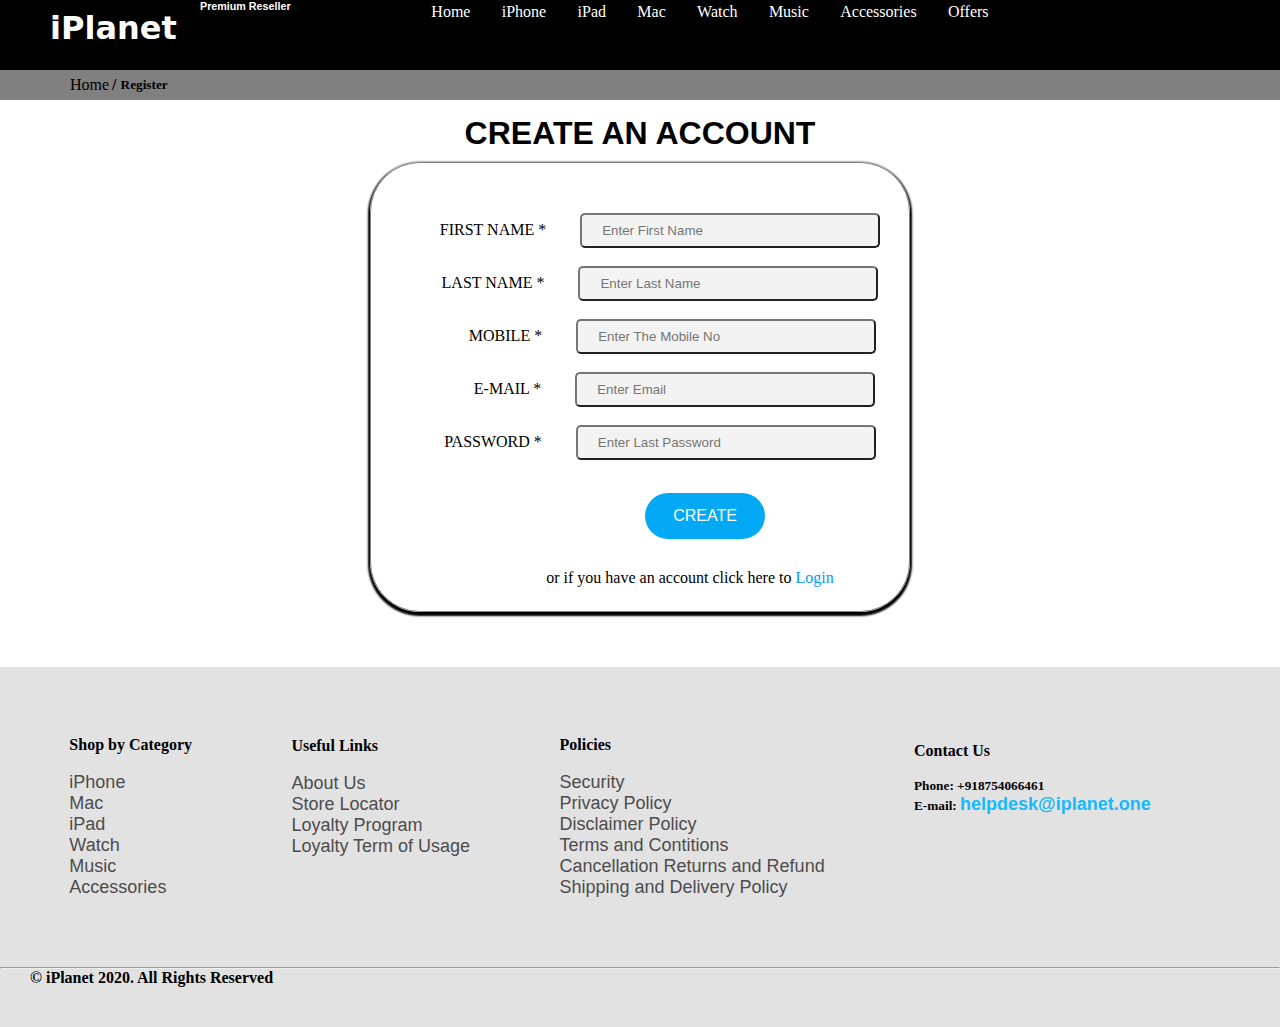
<file: register.html>
<!DOCTYPE html>
<html lang="en">
<head>
    <meta charset="UTF-8">
    <meta name="viewport" content="width=device-width, initial-scale=1.0">
    <title>Document</title>
    <link rel="stylesheet" href="./register.css">
    

    <link rel="stylesheet" href="https://cdnjs.cloudflare.com/ajax/libs/font-awesome/6.4.2/css/all.min.css" integrity="sha512-z3gLpd7yknf1YoNbCzqRKc4qyor8gaKU1qmn+CShxbuBusANI9QpRohGBreCFkKxLhei6S9CQXFEbbKuqLg0DA==" crossorigin="anonymous" referrerpolicy="no-referrer" />

</head>
<body>

    <div class="navagation">

        <h1 style="font-family: system-ui, -apple-system, BlinkMacSystemFont, 'Segoe UI', Roboto, Oxygen, Ubuntu, Cantarell, 'Open Sans', 'Helvetica Neue', sans-serif; color: white;margin-left: 50px;padding-top: 9px;">iPlanet</h1>

        <div style="margin-left: 165px;margin-top: -47px;">
            <i class="fa-brands fa-apple fa-3x" style="color: #ffffff;"></i>
        </div>

        <h6 style="font-family: Arial, Helvetica, sans-serif;color: white;margin-left: 200px;margin-top: -28px;">Premium Reseller</h6>

       <div class="nav" style="font-size: medium; height: 30px; width: 800px;">
        <a href="./iplanet.html" style="margin-left: 60px;">Home</a>
        <a href="#" style="margin-left: -60px;" >iPhone</a>
        <a href="#" style="margin-left: -60px;">iPad</a>
        <a href="#" style="margin-left: -60px;">Mac</a>
        <a href="#" style="margin-left: -60px;">Watch</a>
        <a href="#" style="margin-left: -60px;">Music</a>
        <a href="#" style="margin-left: -60px;">Accessories</a>
        <a href="#" style="margin-left: -60px;">Offers</a>
       </div>


       <div class="i">
        
        <div>
            <i  class="fa-solid fa-magnifying-glass fa-2x" style="color: #f2f6fd;"></i>
        </div>
        
       

        <div style="margin-left: 20px;">
            <i class="fa-solid fa-bag-shopping fa-2x" style="color: #f0f2f5;"></i>

        </div>

        <div style="margin-left: 20px;">
            
            <a href="./register.html"><i class="fa-regular fa-user fa-2x" style="color: #ecedef;"></i></a>
       </div>

      </div>


    </div>

    <!-- register -->

    <div class="head">
        <a href="./iplanet.html">Home</a>
        <p style="margin-left: 3px;"><b>/</b></p>
        <h5 style="margin-left: 4px;">Register</h5>
    </div>

    <!-- form -->

    <div class="formhead">
        <h1 style="font-family: 'Lucida Sans', 'Lucida Sans Regular', 'Lucida Grande', 'Lucida Sans Unicode', Geneva, Verdana, sans-serif;margin-top: 15px; text-align: center;">CREATE AN ACCOUNT</h1>

        <div class="table">
            <center>
                <div class="box-log">

                    <table> 
                    
                        <form action="#">
        
                            <di class="container">
                                <label for="FIRST NAME"> FIRST NAME *</label>
                                <input style="margin-left: 30px;" type="text" placeholder="Enter First Name" name="uname" required><br><br>
        
                                <label for="LAST NAME"> LAST NAME *</label>
                                <input style="margin-left: 30px;"type="text" placeholder="Enter Last Name" name="lname" required><br><br>
        
                                <labe for="LAST NAME" style="padding-left: 25px;" > MOBILE *</label>
                                <input style="margin-left: 30px;"type="text" placeholder="Enter The Mobile No" name="mobile" required><br><br>
        
                                <label for="LAST NAME" style="padding-left: 29px;" > E-MAIL *</label>
                                <input style="margin-left: 30px;"type="text" placeholder="Enter Email" name="email" required><br><br>
        
                                <label for="LAST NAME"> PASSWORD *</label>
                                <input style="margin-left: 30px;"type="text" placeholder="Enter Last Password" name="Password" required><br><br>
        
                               
                               <button class="crte">CREATE</button>
    
                               
                                
    
                                    <p style="margin-top: 30px;margin-left: 60px;">or if you have an account click here to  <a style="color: rgb(3, 154, 255);" href="./log.html">Login</a></p>

                                    
                                    

    
                  </div>
                
              </form>
          </table>
       </div>
            

            
                
           
        </div>
    </div><br><br><br><br>

          <!-- footer -->

          <footer style="margin-top: 450px;">
            <div class="shop">

                <h4>Shop by Category</h4><br>
                
                <li><a href="#">iPhone</a></li>
                <li><a href="#">Mac</a></li>
                <li><a href="#">iPad</a></li>
                <li><a href="#"> Watch</a></li>
                <li><a href="#">Music</a></li>
                <li><a href="#">Accessories</a></li>

            </div>

            <div class="Links">

                <h4>Useful Links</h4><br>

                <li><a href="#">About Us</a></li>
                <li><a href="#">Store Locator</a></li>
                <li><a href="#">Loyalty Program</a></li>
                <li><a href="#">Loyalty Term of Usage</a></li>
                

            </div>

            <div class="Policies">

                <h4>Policies</h4><br>


                <li><a href="#">Security</a></li>
                <li><a href="#">Privacy Policy</a></li>
                <li><a href="#">Disclaimer Policy</a></li>
                <li><a href="#">Terms and Contitions</a></li>
                <li><a href="#">Cancellation Returns and Refund</a></li>
                <li><a href="#">Shipping and Delivery Policy</a></li>
                

            </div>

            <div class="us">

                <h4>Contact Us</h4><br>

                <li><h5>Phone: +918754066461</h5></li>
                <li><h5>E-mail: <a href="#">helpdesk@iplanet.one</a></h5></li><br>

                <div class="follow">
                    <div class="follow">
                        <a href="https://www.facebook.com/campaign/landing.php?campaign_id=14884913640&extra_1=s|c|550525805682|b|fb%27%27%27%27|&placement=&creative=550525805682&keyword=fb%27%27%27%27&partner_id=googlesem&extra_2=campaignid%3D14884913640%26adgroupid%3D128696221592%26matchtype%3Db%26network%3Dg%26source%3Dnotmobile%26search_or_content%3Ds%26device%3Dc%26devicemodel%3D%26adposition%3D%26target%3D%26targetid%3Dkwd-327681933321%26loc_physical_ms%3D9061898%26loc_interest_ms%3D%26feeditemid%3D%26param1%3D%26param2%3D&gclid=CjwKCAjwu4WoBhBkEiwAojNdXsUvC836Pyt0iDlbaYFWJ09WpZYQhrmRepn6_rAoSaRHdLjjNaB9fBoCU6oQAvD_BwE"><i class="fa-brands fa-facebook" style="color: #1d6ffc;" ></i></a>
    
                        <a href="https://www.instagram.com/"><i class="fa-brands fa-instagram" style="color: #f21864;"></i></a>
    
                        <a href="https://twitter.com/i/flow/login"><i class="fa-brands fa-twitter" style="color: #1d6ffc;"></i></a>
    
                        <a href="https://in.linkedin.com/?original_referer=https%3A%2F%2Fwww.google.com%2F"><i class="fa-brands fa-linkedin"></i></a>
                </div>

            </div>



        </footer>

            <div class="line">
                <hr>

                <h4 style="margin-left: 30px;">© iPlanet 2020. All Rights Reserved</h4>
            </div>

         


    
    
</body>
</html>
</file>
<file: ipad.css>
*{
    padding: 0px;
    margin: 0px;
    box-sizing: border-box;
}

/*Navagation bar*/


.navagation{
    height: 70px;
    background-color: black;

}

a{
    text-decoration: none;
    color: #fff;
    cursor: pointer;
}



.nav{
    display: flex;
    margin-left: 280px;
    align-items: center;
    justify-content: space-evenly;
    margin-top: -15px;
}



.i{
    
    padding-left: 50px;
    margin: -30px;
    display: flex;
    justify-content: space-evenly;
    height: 40px;
    width: 150px;

}

/* box */

.head h1{
    
    margin: 10px 0px 0px 590px;
    
}

.row{
   display: flex;
   justify-content: space-between;
      
}
.box{ 
    width:20%;
    height: 400px;
    margin:40px 20px;
    box-shadow: 2px 2px 2px 2px rgba(0.1, 0.1, 0.1, 0.1);
    border-radius: 20px;
    position: relative;
    overflow: hidden;

}

.img-card{
    object-fit: contain;
    cursor: pointer;
    border-radius: 20px;
    transition: 0.5s all ease-in-out;
}

.box:hover  .img-card{
    transform: scale(1.5);
    transition: 0.5s all ease-in-out;
}



.new1{
    position: relative;
}
.new1 p{
    border: 1px solid;
    background-color:#03a9f5;
    color: #fff;
    height: 20px;
    width: 45px;
    text-align: center;
    position: absolute;
    bottom:350px;
    left: 10px;
    
}

.box-1 h4{

    padding: 12px;
    text-align: center;
    font-size: 18px;
    margin-top: 30px; 

}

.box-1:hover .box-1 h4{
    opacity: 1;
    transition: 0.5s all ease-in-out;
}
.box-1 p{
    color: #86d0f1;
    font-size: 22px;
    font-style: bold;
    padding: 5px ;
    text-align: center;
}
.new-1{
    position: relative;
}
.new-1 p{
    height: 20px;
    width: 50px;
    margin-top: 5px;
    margin-left: 7px;
    padding: 0px 2px 9px 2px;
    background-color: #8dd9fc;
    color: black;
    
    
}


button{
    border: none;
    background-color: white;
    color: #03a9f5;
    padding: 14px 28px;
    font-size: 16px;
    cursor: pointer;
    display: inline-block;
    margin-left: 90px;
    margin-top: -20px;
}

button:hover{
    background-color: white;
    color: black;
    border: none;
    padding: 14px 28px;
    font-size: 16px;
    cursor: pointer;
}

.add{
    background-color: black;
    color: #fff;
    padding: 14px 28px;
    margin-top: 10px;
    margin-left: 70px;
}

.add :hover{
    background-color: yellow;
    border: 10px;
    color: black;
    padding: 14px 28px;
    margin-top: 10px;
    margin-left: 70px;

}

/* footer */

footer{
    height: 300px;
    width: 100%;
    background-color: rgba(146, 143, 143, 0.253);
    display: flex;
    justify-content: space-evenly;
    align-items: center;
    
}

.shop{
    margin-left: -60px;
}

.shop li{
     list-style: none;
}

.shop a{
     
    color: #4c4c4d;
    font-family: 'Gill Sans', 'Gill Sans MT', Calibri, 'Trebuchet MS', sans-serif;
    font-size: large;

}

.Links{
    margin-top: -40px;
    margin-left: -30px;
}

.Links li{
     list-style: none;
}

.Links a{
     
    color: #4c4c4d;
    font-family: 'Gill Sans', 'Gill Sans MT', Calibri, 'Trebuchet MS', sans-serif;
    font-size: large;

}

.Policies{

    margin-left: -40px;
    
}

.Policies li{
     list-style: none;
}

.Policies a{
     
    color: #4c4c4d;
    font-family: 'Gill Sans', 'Gill Sans MT', Calibri, 'Trebuchet MS', sans-serif;
    font-size: large;

}

.us{
    margin-top: -60px;
    margin-left: -40px;
}

.us li{
     list-style: none;
}

.us a{
     
    color: #15bafc;
    font-family: 'Gill Sans', 'Gill Sans MT', Calibri, 'Trebuchet MS', sans-serif;
    font-size: large;

}

.line{
    width: 100%;
    height: 60px;
    background-color: rgba(146, 143, 143, 0.253);
    color: black;
}


/* ipad */

.ipad{
    width: 100%;
 }
 
 .i{
     
     margin-left: 1000px;
     margin-top: -35px;
     display: flex;
     justify-content: space-evenly;
     height: 40px;
     width: 150px;
 }
 
 .ipadrow{
     display: flex;
     
 }
 
 .ipadbox{ 
     width:20%;
     height: 370px;
     margin:40px 20px;
 }
 
 .ipadbox h4{
     margin-top: 30px;
 }
 
 .tap{
     object-fit: contain;
     cursor: pointer;
     transition: 0.5s all ease-in-out;
     border-radius: 30px;
 
 }
 
 .tap:hover{
     transform: scale(1.5);
     transition: 0.5s all ease-in-out;
 }
</file>
<file: iphone.css>
*{
    padding: 0px;
    margin: 0px;
    box-sizing: border-box;
}

/*Navagation bar*/


.navagation{
    height: 70px;
    background-color: black;

}

a{
    text-decoration: none;
    color: #fff;
    cursor: pointer;
}



.nav{
    display: flex;
    margin-left: 280px;
    align-items: center;
    justify-content: space-evenly;
    margin-top: -15px;
}



.i{
    
    padding-left: 1100px;
    margin: -30px;
    display: flex;
    justify-content: space-evenly;
    height: 40px;
    width: 150px;

}

/* box */

.head h1{
    
    margin: 10px 0px 0px 590px;
    
}

.row{
   display: flex;
   justify-content: space-between;
      
}
.box{ 
    width:20%;
    height: 400px;
    margin:40px 20px;
    box-shadow: 2px 2px 2px 2px rgba(0.1, 0.1, 0.1, 0.1);
    border-radius: 20px;
    position: relative;
    overflow: hidden;

}

.img-card{
    object-fit: contain;
    cursor: pointer;
    border-radius: 20px;
    transition: 0.5s all ease-in-out;
}

.box:hover  .img-card{
    transform: scale(1.5);
    transition: 0.5s all ease-in-out;
}



.new1{
    position: relative;
}
.new1 p{
    border: 1px solid;
    background-color:#03a9f5;
    color: #fff;
    height: 20px;
    width: 45px;
    text-align: center;
    position: absolute;
    bottom:350px;
    left: 10px;
    
}

.box-1 h4{

    padding: 12px;
    text-align: center;
    font-size: 18px;
    margin-top: 30px; 

}

.box-1:hover .box-1 h4{
    opacity: 1;
    transition: 0.5s all ease-in-out;
}
.box-1 p{
    color: #86d0f1;
    font-size: 22px;
    font-style: bold;
    padding: 5px ;
    text-align: center;
}
.new-1{
    position: relative;
}
.new-1 p{
    height: 20px;
    width: 50px;
    margin-top: 5px;
    margin-left: 7px;
    padding: 0px 2px 9px 2px;
    background-color: #8dd9fc;
    color: black;
    
    
}


button{
    border: none;
    background-color: white;
    color: #03a9f5;
    padding: 14px 28px;
    font-size: 16px;
    cursor: pointer;
    display: inline-block;
    margin-left: 90px;
    margin-top: -20px;
}

button:hover{
    background-color: white;
    color: black;
    border: none;
    padding: 14px 28px;
    font-size: 16px;
    cursor: pointer;
}

.add{
    background-color: black;
    color: #fff;
    padding: 14px 28px;
    margin-top: 10px;
    margin-left: 70px;
}

.add :hover{
    background-color: yellow;
    border: 10px;
    color: black;
    padding: 14px 28px;
    margin-top: 10px;
    margin-left: 70px;

}

/* footer */

footer{
    height: 300px;
    width: 100%;
    background-color: rgba(146, 143, 143, 0.253);
    display: flex;
    justify-content: space-evenly;
    align-items: center;
    
}

.shop{
    margin-left: -60px;
}

.shop li{
     list-style: none;
}

.shop a{
     
    color: #4c4c4d;
    font-family: 'Gill Sans', 'Gill Sans MT', Calibri, 'Trebuchet MS', sans-serif;
    font-size: large;

}

.Links{
    margin-top: -40px;
    margin-left: -30px;
}

.Links li{
     list-style: none;
}

.Links a{
     
    color: #4c4c4d;
    font-family: 'Gill Sans', 'Gill Sans MT', Calibri, 'Trebuchet MS', sans-serif;
    font-size: large;

}

.Policies{

    margin-left: -40px;
    
}

.Policies li{
     list-style: none;
}

.Policies a{
     
    color: #4c4c4d;
    font-family: 'Gill Sans', 'Gill Sans MT', Calibri, 'Trebuchet MS', sans-serif;
    font-size: large;

}

.us{
    margin-top: -60px;
    margin-left: -40px;
}

.us li{
     list-style: none;
}

.us a{
     
    color: #15bafc;
    font-family: 'Gill Sans', 'Gill Sans MT', Calibri, 'Trebuchet MS', sans-serif;
    font-size: large;

}

.line{
    width: 100%;
    height: 60px;
    background-color: rgba(146, 143, 143, 0.253);
    color: black;
}

/* iphone */

.iphone{
    height: 800px;
    width: 100%;
    
}

.ip{
    
    margin-left: 1100px;
    margin-top: -35px;
    display: flex;
    justify-content: space-evenly;
    height: 40px;
    width: 150px;
}

.iphonebox{ 
    width:20%;
    height: 370px;
    margin:40px 20px;

}

.iphonebox h4{
    margin-top: 40px;
}

.phone{
    object-fit: contain;
    cursor: pointer;
    border-radius: 20px;
    transition: 0.5s all ease-in-out;
    border-radius: 70px;
}

.phone:hover{
      transform: scale(1.5);
      transition: 0.5s all ease-in-out;
}
</file>
<file: loader.css>
.loader{
    border: 16px solid #f3f3f3;
    border-radius: 130px;
    border-top: 16px solid #3498db;
    width: 60px;
    height: 60px;
    -webkit-animation: spin 2s linear infinite;
    animation: spin 2s linear infinite;
    display: flex;

    
}

@-webkit-keyframes spin {
    0% { -webkit-transform: rotate(0deg); }
    100% { -webkit-transform: rotate(360deg);}
}

@keyframes spin {
     0% {transform: rotate(0deg);}
     100% { transform: rotate(360deg);}
}
</file>
<file: log.css>
*{
    padding: 0px;
    margin: 0px;
    box-sizing: border-box;
}

/*Navagation bar*/


.navagation{
    height: 70px;
    background-color: black;

}

a{
    text-decoration: none;
    color: #fff;
    cursor: pointer;
}



.nav{
    display: flex;
    margin-left: 280px;
    align-items: center;
    justify-content: space-evenly;
    margin-top: -15px;
}



.i{
    
    padding-left: 1100px;
    margin: -30px;
    display: flex;
    justify-content: space-evenly;
    height: 40px;
    width: 150px;

}
/* box */

.head h1{
    
    margin: 10px 0px 0px 590px;
    
}

.row{
   display: flex;
   justify-content: space-between;
      
}
.box{ 
    width:20%;
    height: 400px;
    margin:40px 20px;
    box-shadow: 2px 2px 2px 2px rgba(0.1, 0.1, 0.1, 0.1);
    border-radius: 20px;
    position: relative;
    overflow: hidden;

}

.img-card{
    object-fit: contain;
    cursor: pointer;
    border-radius: 20px;
    transition: 0.5s all ease-in-out;
}

.box:hover  .img-card{
    transform: scale(1.5);
    transition: 0.5s all ease-in-out;
}



.new1{
    position: relative;
}
.new1 p{
    border: 1px solid;
    background-color:#03a9f5;
    color: #fff;
    height: 20px;
    width: 45px;
    text-align: center;
    position: absolute;
    bottom:350px;
    left: 10px;
    
}

.box-1 h4{

    padding: 12px;
    text-align: center;
    font-size: 18px;
    margin-top: 30px; 

}

.box-1:hover .box-1 h4{
    opacity: 1;
    transition: 0.5s all ease-in-out;
}
.box-1 p{
    color: #86d0f1;
    font-size: 22px;
    font-style: bold;
    padding: 5px ;
    text-align: center;
}
.new-1{
    position: relative;
}
.new-1 p{
    height: 20px;
    width: 50px;
    margin-top: 5px;
    margin-left: 7px;
    padding: 0px 2px 9px 2px;
    background-color: #8dd9fc;
    color: black;
    
    
}


button{
    border: none;
    background-color: white;
    color: #03a9f5;
    padding: 14px 28px;
    font-size: 16px;
    cursor: pointer;
    display: inline-block;
    margin-left: 90px;
    margin-top: -20px;
}

button:hover{
    background-color: white;
    color: black;
    border: none;
    padding: 14px 28px;
    font-size: 16px;
    cursor: pointer;
}

.add{
    background-color: black;
    color: #fff;
    padding: 14px 28px;
    margin-top: 10px;
    margin-left: 70px;
}

.add :hover{
    background-color: yellow;
    border: 10px;
    color: black;
    padding: 14px 28px;
    margin-top: 10px;
    margin-left: 70px;

}

/* footer */

footer{
    height: 300px;
    width: 100%;
    background-color: rgba(146, 143, 143, 0.253);
    display: flex;
    justify-content: space-evenly;
    align-items: center;
    
}

.shop{
    margin-left: -60px;
}

.shop li{
     list-style: none;
}

.shop a{
     
    color: #4c4c4d;
    font-family: 'Gill Sans', 'Gill Sans MT', Calibri, 'Trebuchet MS', sans-serif;
    font-size: large;

}

.Links{
    margin-top: -40px;
    margin-left: -30px;
}

.Links li{
     list-style: none;
}

.Links a{
     
    color: #4c4c4d;
    font-family: 'Gill Sans', 'Gill Sans MT', Calibri, 'Trebuchet MS', sans-serif;
    font-size: large;

}

.Policies{

    margin-left: -40px;
    
}

.Policies li{
     list-style: none;
}

.Policies a{
     
    color: #4c4c4d;
    font-family: 'Gill Sans', 'Gill Sans MT', Calibri, 'Trebuchet MS', sans-serif;
    font-size: large;

}

.us{
    margin-top: -60px;
    margin-left: -40px;
}

.us li{
     list-style: none;
}

.us a{
     
    color: #15bafc;
    font-family: 'Gill Sans', 'Gill Sans MT', Calibri, 'Trebuchet MS', sans-serif;
    font-size: large;

}

.line{
    width: 100%;
    height: 60px;
    background-color: rgba(146, 143, 143, 0.253);
    color: black;
}


/* login */

.login1{
    height: 380px;
    width: 30%;
    border: solid black 1px;
    margin-left: 30px;
    padding-left: 70px;
    border-radius: 20px;
   
}

.sign{
    display: flex;
    justify-content: space-evenly;
}

.logbt{
    background-color: #03a9f5;
    color: #f6fbfd;
    border-radius: 40px;
    margin-left: 120px;

}

.logbt1{
    background-color: #03a9f5;
    color: #fff;
    border-radius: 40px;
    margin-left: 80px;
   

}

.input{
    padding-left: 10px;
    
}
</file>
<file: mac.css>
*{
    padding: 0px;
    margin: 0px;
    box-sizing: border-box;
}

/*Navagation bar*/


.navagation{
    height: 70px;
    background-color: black;

}

a{
    text-decoration: none;
    color: #fff;
    cursor: pointer;
}



.nav{
    display: flex;
    margin-left: 280px;
    align-items: center;
    justify-content: space-evenly;
    margin-top: -15px;
}



.i{
    
    margin-left: 100px;
    margin-top: -30px;
    display: flex;
    justify-content: space-evenly;
    height: 40px;
    width: 150px;

}

/* box */

.head h1{
    
    margin: 10px 0px 0px 590px;
    
}

.row{
   display: flex;
   justify-content: space-between;
      
}
.box{ 
    width:20%;
    height: 400px;
    margin:40px 20px;
    box-shadow: 2px 2px 2px 2px rgba(0.1, 0.1, 0.1, 0.1);
    border-radius: 20px;
    position: relative;
    overflow: hidden;

}

.img-card{
    object-fit: contain;
    cursor: pointer;
    border-radius: 20px;
    transition: 0.5s all ease-in-out;
}

.box:hover  .img-card{
    transform: scale(1.5);
    transition: 0.5s all ease-in-out;
}



.new1{
    position: relative;
}
.new1 p{
    border: 1px solid;
    background-color:#03a9f5;
    color: #fff;
    height: 20px;
    width: 45px;
    text-align: center;
    position: absolute;
    bottom:350px;
    left: 10px;
    
}

.box-1 h4{

    padding: 12px;
    text-align: center;
    font-size: 18px;
    margin-top: 30px; 

}

.box-1:hover .box-1 h4{
    opacity: 1;
    transition: 0.5s all ease-in-out;
}
.box-1 p{
    color: #86d0f1;
    font-size: 22px;
    font-style: bold;
    padding: 5px ;
    text-align: center;
}
.new-1{
    position: relative;
}
.new-1 p{
    height: 20px;
    width: 50px;
    margin-top: 5px;
    margin-left: 7px;
    padding: 0px 2px 9px 2px;
    background-color: #8dd9fc;
    color: black;
    
    
}


button{
    border: none;
    background-color: white;
    color: #03a9f5;
    padding: 14px 28px;
    font-size: 16px;
    cursor: pointer;
    display: inline-block;
    margin-left: 90px;
    margin-top: -20px;
}

button:hover{
    background-color: white;
    color: black;
    border: none;
    padding: 14px 28px;
    font-size: 16px;
    cursor: pointer;
}

.add{
    background-color: black;
    color: #fff;
    padding: 14px 28px;
    margin-top: 10px;
    margin-left: 70px;
}

.add :hover{
    background-color: yellow;
    border: 10px;
    color: black;
    padding: 14px 28px;
    margin-top: 10px;
    margin-left: 70px;

}

/* footer */

footer{
    height: 300px;
    width: 100%;
    background-color: rgba(146, 143, 143, 0.253);
    display: flex;
    justify-content: space-evenly;
    align-items: center;
    
}

.shop{
    margin-left: -60px;
}

.shop li{
     list-style: none;
}

.shop a{
     
    color: #4c4c4d;
    font-family: 'Gill Sans', 'Gill Sans MT', Calibri, 'Trebuchet MS', sans-serif;
    font-size: large;

}

.Links{
    margin-top: -40px;
    margin-left: -30px;
}

.Links li{
     list-style: none;
}

.Links a{
     
    color: #4c4c4d;
    font-family: 'Gill Sans', 'Gill Sans MT', Calibri, 'Trebuchet MS', sans-serif;
    font-size: large;

}

.Policies{

    margin-left: -40px;
    
}

.Policies li{
     list-style: none;
}

.Policies a{
     
    color: #4c4c4d;
    font-family: 'Gill Sans', 'Gill Sans MT', Calibri, 'Trebuchet MS', sans-serif;
    font-size: large;

}

.us{
    margin-top: -60px;
    margin-left: -40px;
}

.us li{
     list-style: none;
}

.us a{
     
    color: #15bafc;
    font-family: 'Gill Sans', 'Gill Sans MT', Calibri, 'Trebuchet MS', sans-serif;
    font-size: large;

}

.line{
    width: 100%;
    height: 60px;
    background-color: rgba(146, 143, 143, 0.253);
    color: black;
}


/* mac */
 
.macbox{ 
    width:20%;
    height: 370px;
    margin:40px 20px;
}

.i{
   
   margin-left: 1000px;
   margin-top: -35px;
   display: flex;
   justify-content: space-evenly;
   height: 40px;
   width: 150px;
}


.mac{
    object-fit: contain;
    cursor: pointer;
    transition: 0.5s all ease-in-out;
    border-radius: 30px;

}

.mac:hover{
    transform: scale(1.5);
    transition: 0.5s all ease-in-out;
}
</file>
<file: register.css>
*{
    padding: 0px;
    margin: 0px;
    box-sizing: border-box;
}

/*Navagation bar*/


.navagation{
    height: 70px;
    background-color: black;

}

a{
    text-decoration: none;
    color: #fff;
    cursor: pointer;
}



.nav{
    display: flex;
    margin-left: 280px;
    align-items: center;
    justify-content: space-evenly;
    margin-top: -15px;
}



.i{
    
    padding-left: 1100px;
    margin: -30px;
    display: flex;
    justify-content: space-evenly;
    height: 40px;
    width: 150px;

}
/* box */

.head h1{
    
    margin: 10px 0px 0px 590px;
    
}

.row{
   display: flex;
   justify-content: space-between;
      
}
.box{ 
    width:20%;
    height: 400px;
    margin:40px 20px;
    box-shadow: 2px 2px 2px 2px rgba(0.1, 0.1, 0.1, 0.1);
    border-radius: 20px;
    position: relative;
    overflow: hidden;

}

.img-card{
    object-fit: contain;
    cursor: pointer;
    border-radius: 20px;
    transition: 0.5s all ease-in-out;
}

.box:hover  .img-card{
    transform: scale(1.5);
    transition: 0.5s all ease-in-out;
}



.new1{
    position: relative;
}
.new1 p{
    border: 1px solid;
    background-color:#03a9f5;
    color: #fff;
    height: 20px;
    width: 45px;
    text-align: center;
    position: absolute;
    bottom:350px;
    left: 10px;
    
}

.box-1 h4{

    padding: 12px;
    text-align: center;
    font-size: 18px;
    margin-top: 30px; 

}

.box-1:hover .box-1 h4{
    opacity: 1;
    transition: 0.5s all ease-in-out;
}
.box-1 p{
    color: #86d0f1;
    font-size: 22px;
    font-style: bold;
    padding: 5px ;
    text-align: center;
}
.new-1{
    position: relative;
}
.new-1 p{
    height: 20px;
    width: 50px;
    margin-top: 5px;
    margin-left: 7px;
    padding: 0px 2px 9px 2px;
    background-color: #8dd9fc;
    color: black;
    
    
}


button{
    border: none;
    background-color: white;
    color: #03a9f5;
    padding: 14px 28px;
    font-size: 16px;
    cursor: pointer;
    display: inline-block;
    margin-left: 90px;
    margin-top: -20px;
}

button:hover{
    background-color: white;
    color: black;
    border: none;
    padding: 14px 28px;
    font-size: 16px;
    cursor: pointer;
}

.add{
    background-color: black;
    color: #fff;
    padding: 14px 28px;
    margin-top: 10px;
    margin-left: 70px;
}

.add :hover{
    background-color: yellow;
    border: 10px;
    color: black;
    padding: 14px 28px;
    margin-top: 10px;
    margin-left: 70px;

}

/* footer */

footer{
    height: 300px;
    width: 100%;
    background-color: rgba(146, 143, 143, 0.253);
    display: flex;
    justify-content: space-evenly;
    align-items: center;
    
}

.shop{
    margin-left: -60px;
}

.shop li{
     list-style: none;
}

.shop a{
     
    color: #4c4c4d;
    font-family: 'Gill Sans', 'Gill Sans MT', Calibri, 'Trebuchet MS', sans-serif;
    font-size: large;

}

.Links{
    margin-top: -40px;
    margin-left: -30px;
}

.Links li{
     list-style: none;
}

.Links a{
     
    color: #4c4c4d;
    font-family: 'Gill Sans', 'Gill Sans MT', Calibri, 'Trebuchet MS', sans-serif;
    font-size: large;

}

.Policies{

    margin-left: -40px;
    
}

.Policies li{
     list-style: none;
}

.Policies a{
     
    color: #4c4c4d;
    font-family: 'Gill Sans', 'Gill Sans MT', Calibri, 'Trebuchet MS', sans-serif;
    font-size: large;

}

.us{
    margin-top: -60px;
    margin-left: -40px;
}

.us li{
     list-style: none;
}

.us a{
     
    color: #15bafc;
    font-family: 'Gill Sans', 'Gill Sans MT', Calibri, 'Trebuchet MS', sans-serif;
    font-size: large;

}

.line{
    width: 100%;
    height: 60px;
    background-color: rgba(146, 143, 143, 0.253);
    color: black;
}

/* register */

.head{
    height: 30px;
    width: 100%;
    background-color: gray;
    display: flex;
    align-items: center;
}

.head a{
    margin-left: 70px;
    color: black;
}


.formhead{
    height: 30px;
    width: 100%;

}

.table{
    height: 800px;
    width: 100%;
    
   
}

 input[type=text], input[type=password]{
     display:inline-block;
     width: 300px;
     height: 35px;
     border-radius: 5px;
     border-style: outset;
     padding-left: 20px;
     background-color: #4c4c4d11;
     font-family: 'Franklin Gothic Medium', 'Arial Narrow', Arial, sans-serif;
    
}

.crte{
    background-color: #03a9f5;
    color: #fff;
    border-radius: 40px;
    margin-top: 15px;
}


.box-log {
    height: 450px;
    width: 540px;
    border: 1px solid gray;
    margin-top: 50px;
    padding-top: 50px;
    padding-left: 40px;
    border-radius: 50px;
    box-shadow: 0px 2px 2px 2px;
    margin-top: -1px;
    margin-top: 10px;
   
       
}

.blue a{
    color: blue;
    margin-left: 270px;
    padding-top: -50px;
    
}
</file>
